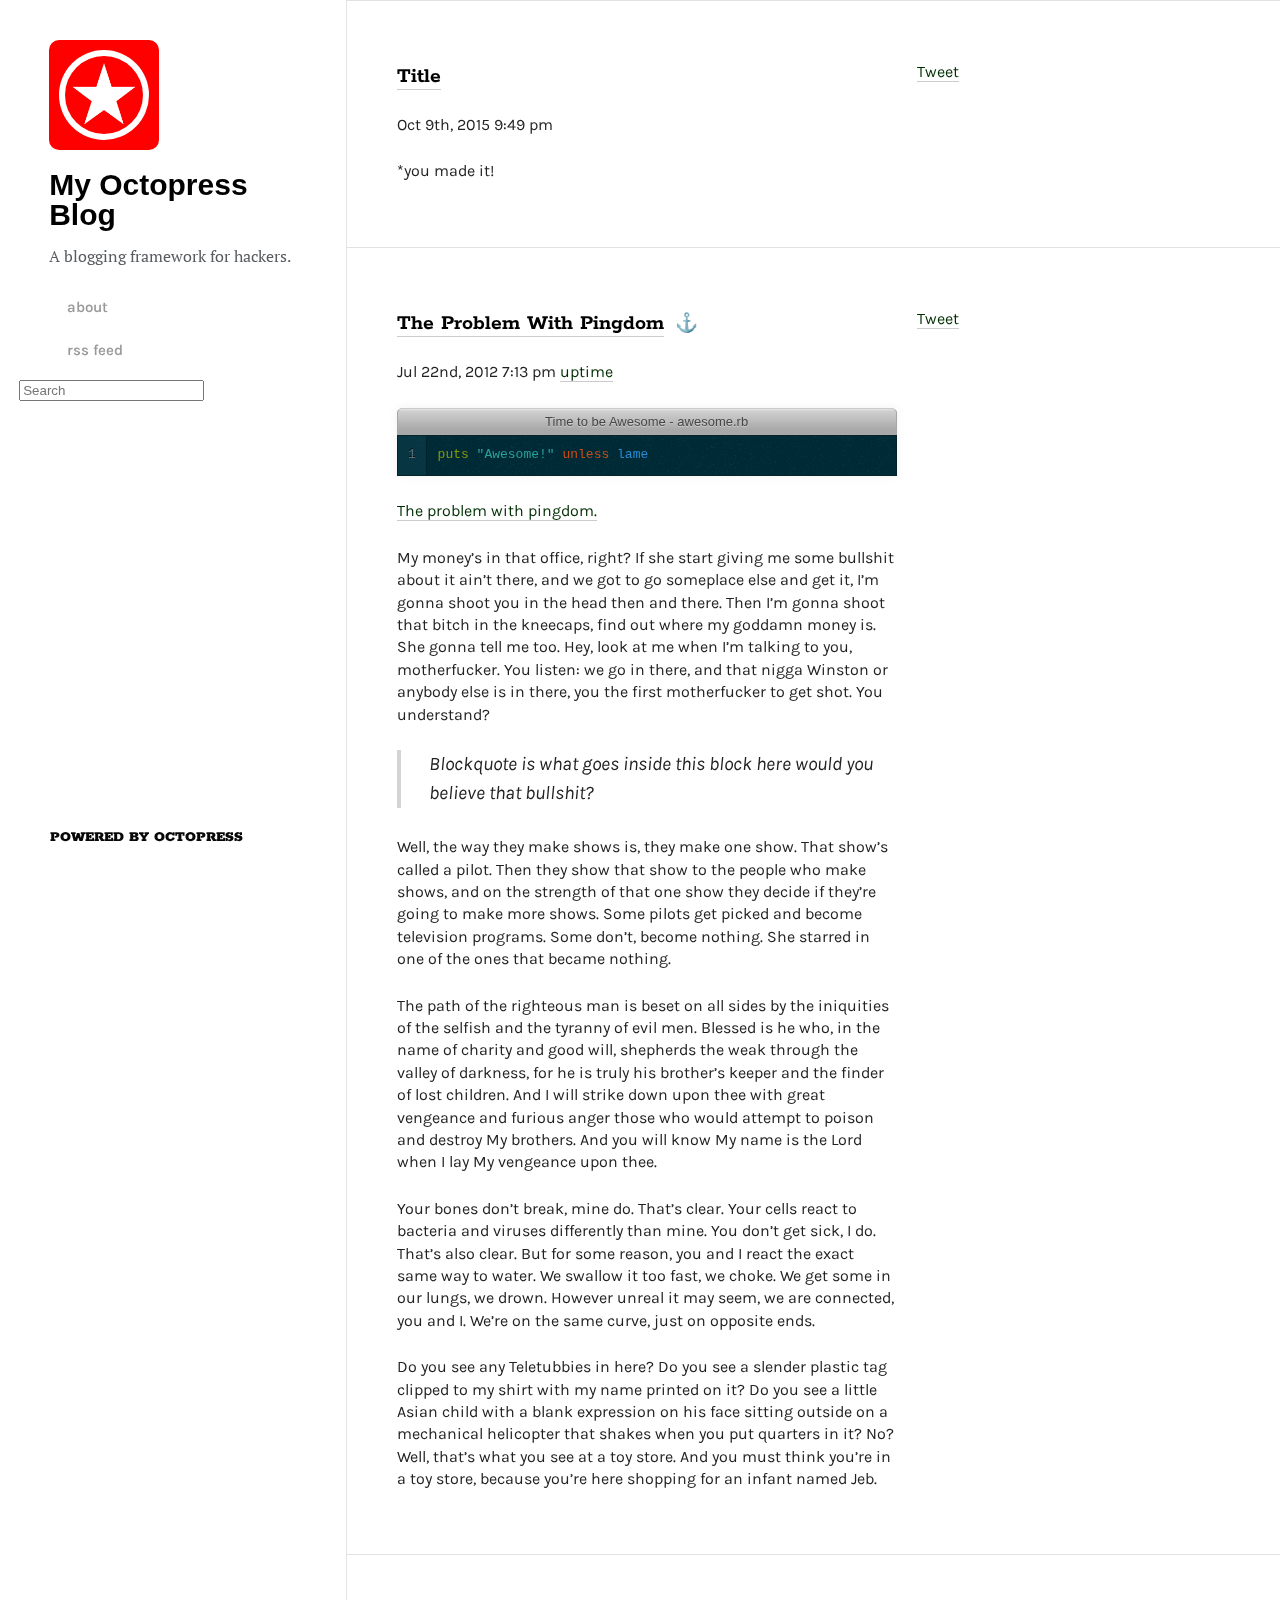
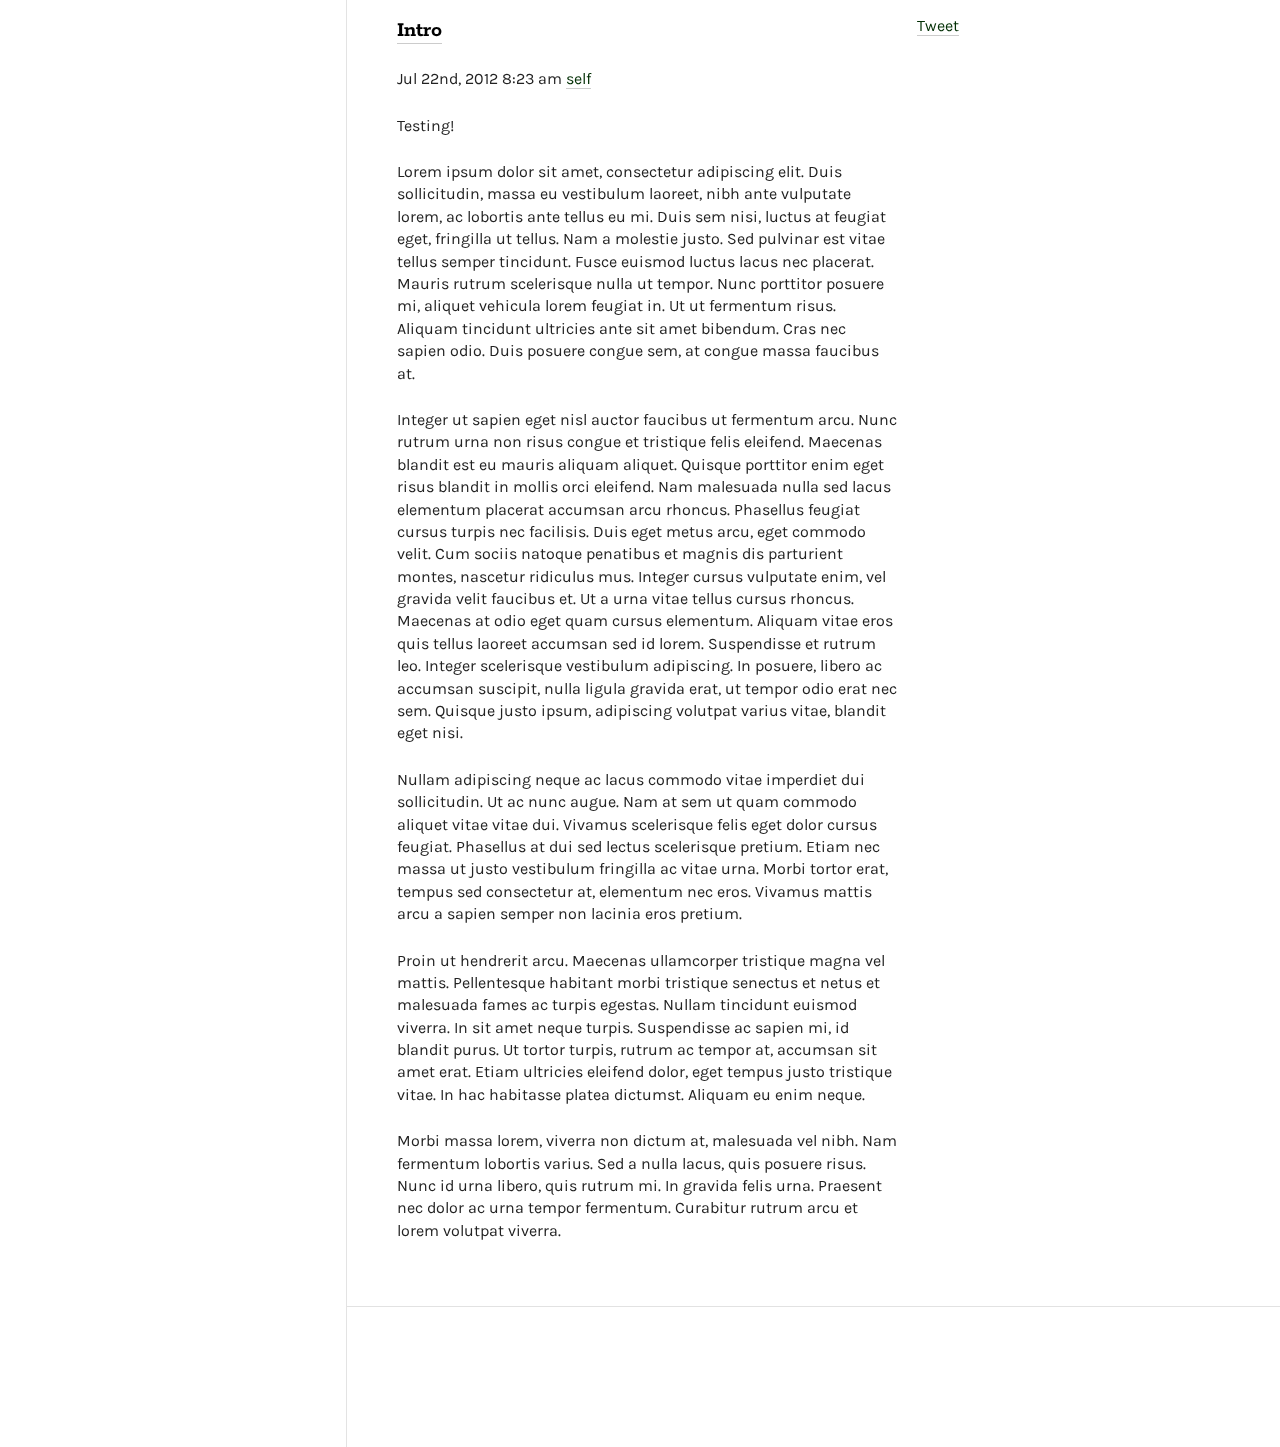
<file: index.html>
<!DOCTYPE html>
<!--[if IEMobile 7 ]><html class="no-js iem7"><![endif]-->
<!--[if lt IE 9]><html class="no-js lte-ie8"><![endif]-->
<!--[if (gt IE 8)|(gt IEMobile 7)|!(IEMobile)|!(IE)]><!--><html class="no-js" lang="en"><!--<![endif]-->
<head>
  <meta charset="utf-8">
  <title>My Octopress Blog</title>
  <meta name="author" content="Your Name">

  
  <meta name="description" content="Tweet Title Oct 9th, 2015 9:49 pm *you made it! Tweet The Problem With Pingdom &#9875; Jul 22nd, 2012 7:13 pm uptime Time to be Awesome - awesome.rb &hellip;">
  

  <!-- http://t.co/dKP3o1e -->
  <meta name="HandheldFriendly" content="True">
  <meta name="MobileOptimized" content="320">
  <meta name="viewport" content="width=device-width, initial-scale=1">

  
  <link rel="canonical" href="http://mikekuroe.github.io/">
  <link href="/favicon.png" rel="icon">
  <link href="/stylesheets/screen.css" media="screen, projection" rel="stylesheet" type="text/css">
  <script src="/javascripts/modernizr-2.0.js"></script>
  <script src="/javascripts/ender.js"></script>
  <script src="/javascripts/octopress.js" type="text/javascript"></script>
  <link href="/atom.xml" rel="alternate" title="My Octopress Blog" type="application/atom+xml">
  <!--Fonts from Google"s Web font directory at http://google.com/webfonts -->
<link href="http://fonts.googleapis.com/css?family=PT+Serif:regular,italic,bold,bolditalic" rel="stylesheet" type="text/css">
<link href="http://fonts.googleapis.com/css?family=PT+Sans:regular,italic,bold,bolditalic" rel="stylesheet" type="text/css">

  

</head>

<body >
  <header role="banner" id="sidebar">
    <!-- Logo -->
<aside id="logo" class="clearfix">
  <div class="clearfix">
    <a href="/">My Octopress Blog</a>
  </div>
</aside>

<ul id="menu">

  <li class="title">
    <h1 id="title"><a href="/">My Octopress Blog</a></h1>
  </li>


  <li class="subtitle">
    <h2 id="subtitle">A blogging framework for hackers.</h2>
  </li>

  <li class="link">
    <a href="/about/">about</a>
  </li>


  <li class="link rss">
    <a href="/atom.xml">rss feed</a>
  </li>
</ul>


<form action="https://www.google.com/search" method="get">
  <fieldset role="search">
    <input type="hidden" name="q" value="site:mikekuroe.github.io" />
    <input class="search" type="text" name="q" results="0" placeholder="Search"/>
  </fieldset>
</form>


<!-- Octopress Love -->
<aside id="octopress_linkback">
  <a href="http://octopress.org/">
    <span class="unicode_square">
      <span class="unicode_circle">
        &nbsp;
      </span>
    </span>
    <span class="octopress">Powered by Octopress</span>
  </a>
</aside>

  </header>
  <section id="main">
      
  
  
    <article class="post">
      <div class="sharing-box">
  
  <a href="http://twitter.com/share" class="twitter-share-button" data-url="http://mikekuroe.github.io/index.html" data-via="" data-counturl="http://mikekuroe.github.io/index.html" data-size="large">Tweet</a>
  
  
  
</div>

      
  <header>
    
      <h2 class="entry-title">
        
        <a href="/blog/2015/10/09/title/">Title</a>
        
      </h2>
    
    
      <p class="meta">
        




<time class='entry-date' datetime='2015-10-09T21:49:09+09:00'><span class='date'><span class='date-month'>Oct</span> <span class='date-day'>9</span><span class='date-suffix'>th</span>, <span class='date-year'>2015</span></span> <span class='time'>9:49 pm</span></time>
		


        
      </p>
    
  </header>


  <p>*you made it!</p>

  
  


    </article>
  
  
    <article class="post">
      <div class="sharing-box">
  
  <a href="http://twitter.com/share" class="twitter-share-button" data-url="http://mikekuroe.github.io/index.html" data-via="" data-counturl="http://mikekuroe.github.io/index.html" data-size="large">Tweet</a>
  
  
  
</div>

      
  <header>
    
      <h2 class="entry-title">
        
        <a href="http://google.com">The Problem With Pingdom</a>
        <a href="/blog/2012/07/22/the-problem-with-pingdom/" class="anchor">&#9875;</a>
        
      </h2>
    
    
      <p class="meta">
        




<time class='entry-date' datetime='2012-07-22T19:13:00+09:00'><span class='date'><span class='date-month'>Jul</span> <span class='date-day'>22</span><span class='date-suffix'>nd</span>, <span class='date-year'>2012</span></span> <span class='time'>7:13 pm</span></time>
		

<span class="categories">
  
    <a class='category' href='/blog/categories/uptime/'>uptime</a>
  
</span>


        
      </p>
    
  </header>


  <figure class='code'><figcaption><span>Time to be Awesome - awesome.rb </span></figcaption>
<div class="highlight"><table><tr><td class="gutter"><pre class="line-numbers"><span class='line-number'>1</span>
</pre></td><td class='code'><pre><code class='rb'><span class='line'><span class="nb">puts</span> <span class="s2">&quot;Awesome!&quot;</span> <span class="k">unless</span> <span class="n">lame</span>
</span></code></pre></td></tr></table></div></figure>


<p><a href="http://www.pingdom.com%20Pingdom">The problem with pingdom.</a></p>

<p>My money&rsquo;s in that office, right? If she start giving me some bullshit about it ain&rsquo;t there, and we got to go someplace else and get it, I&rsquo;m gonna shoot you in the head then and there. Then I&rsquo;m gonna shoot that bitch in the kneecaps, find out where my goddamn money is. She gonna tell me too. Hey, look at me when I&rsquo;m talking to you, motherfucker. You listen: we go in there, and that nigga Winston or anybody else is in there, you the first motherfucker to get shot. You understand?</p>

<blockquote><p>Blockquote is what goes
inside this block here
would you believe that
bullshit?</p></blockquote>

<p>Well, the way they make shows is, they make one show. That show&rsquo;s called a pilot. Then they show that show to the people who make shows, and on the strength of that one show they decide if they&rsquo;re going to make more shows. Some pilots get picked and become television programs. Some don&rsquo;t, become nothing. She starred in one of the ones that became nothing.</p>

<p>The path of the righteous man is beset on all sides by the iniquities of the selfish and the tyranny of evil men. Blessed is he who, in the name of charity and good will, shepherds the weak through the valley of darkness, for he is truly his brother&rsquo;s keeper and the finder of lost children. And I will strike down upon thee with great vengeance and furious anger those who would attempt to poison and destroy My brothers. And you will know My name is the Lord when I lay My vengeance upon thee.</p>

<p>Your bones don&rsquo;t break, mine do. That&rsquo;s clear. Your cells react to bacteria and viruses differently than mine. You don&rsquo;t get sick, I do. That&rsquo;s also clear. But for some reason, you and I react the exact same way to water. We swallow it too fast, we choke. We get some in our lungs, we drown. However unreal it may seem, we are connected, you and I. We&rsquo;re on the same curve, just on opposite ends.</p>

<p>Do you see any Teletubbies in here? Do you see a slender plastic tag clipped to my shirt with my name printed on it? Do you see a little Asian child with a blank expression on his face sitting outside on a mechanical helicopter that shakes when you put quarters in it? No? Well, that&rsquo;s what you see at a toy store. And you must think you&rsquo;re in a toy store, because you&rsquo;re here shopping for an infant named Jeb.</p>

  
  


    </article>
  
  
    <article class="post">
      <div class="sharing-box">
  
  <a href="http://twitter.com/share" class="twitter-share-button" data-url="http://mikekuroe.github.io/index.html" data-via="" data-counturl="http://mikekuroe.github.io/index.html" data-size="large">Tweet</a>
  
  
  
</div>

      
  <header>
    
      <h2 class="entry-title">
        
        <a href="/blog/2012/07/22/intro/">Intro</a>
        
      </h2>
    
    
      <p class="meta">
        




<time class='entry-date' datetime='2012-07-22T08:23:00+09:00'><span class='date'><span class='date-month'>Jul</span> <span class='date-day'>22</span><span class='date-suffix'>nd</span>, <span class='date-year'>2012</span></span> <span class='time'>8:23 am</span></time>
		

<span class="categories">
  
    <a class='category' href='/blog/categories/self/'>self</a>
  
</span>


        
      </p>
    
  </header>


  <p>Testing!</p>

<p>Lorem ipsum dolor sit amet, consectetur adipiscing elit. Duis sollicitudin, massa eu vestibulum laoreet, nibh ante vulputate lorem, ac lobortis ante tellus eu mi. Duis sem nisi, luctus at feugiat eget, fringilla ut tellus. Nam a molestie justo. Sed pulvinar est vitae tellus semper tincidunt. Fusce euismod luctus lacus nec placerat. Mauris rutrum scelerisque nulla ut tempor. Nunc porttitor posuere mi, aliquet vehicula lorem feugiat in. Ut ut fermentum risus. Aliquam tincidunt ultricies ante sit amet bibendum. Cras nec sapien odio. Duis posuere congue sem, at congue massa faucibus at.</p>

<p>Integer ut sapien eget nisl auctor faucibus ut fermentum arcu. Nunc rutrum urna non risus congue et tristique felis eleifend. Maecenas blandit est eu mauris aliquam aliquet. Quisque porttitor enim eget risus blandit in mollis orci eleifend. Nam malesuada nulla sed lacus elementum placerat accumsan arcu rhoncus. Phasellus feugiat cursus turpis nec facilisis. Duis eget metus arcu, eget commodo velit. Cum sociis natoque penatibus et magnis dis parturient montes, nascetur ridiculus mus. Integer cursus vulputate enim, vel gravida velit faucibus et. Ut a urna vitae tellus cursus rhoncus. Maecenas at odio eget quam cursus elementum. Aliquam vitae eros quis tellus laoreet accumsan sed id lorem. Suspendisse et rutrum leo. Integer scelerisque vestibulum adipiscing. In posuere, libero ac accumsan suscipit, nulla ligula gravida erat, ut tempor odio erat nec sem. Quisque justo ipsum, adipiscing volutpat varius vitae, blandit eget nisi.</p>

<p>Nullam adipiscing neque ac lacus commodo vitae imperdiet dui sollicitudin. Ut ac nunc augue. Nam at sem ut quam commodo aliquet vitae vitae dui. Vivamus scelerisque felis eget dolor cursus feugiat. Phasellus at dui sed lectus scelerisque pretium. Etiam nec massa ut justo vestibulum fringilla ac vitae urna. Morbi tortor erat, tempus sed consectetur at, elementum nec eros. Vivamus mattis arcu a sapien semper non lacinia eros pretium.</p>

<p>Proin ut hendrerit arcu. Maecenas ullamcorper tristique magna vel mattis. Pellentesque habitant morbi tristique senectus et netus et malesuada fames ac turpis egestas. Nullam tincidunt euismod viverra. In sit amet neque turpis. Suspendisse ac sapien mi, id blandit purus. Ut tortor turpis, rutrum ac tempor at, accumsan sit amet erat. Etiam ultricies eleifend dolor, eget tempus justo tristique vitae. In hac habitasse platea dictumst. Aliquam eu enim neque.</p>

<p>Morbi massa lorem, viverra non dictum at, malesuada vel nibh. Nam fermentum lobortis varius. Sed a nulla lacus, quis posuere risus. Nunc id urna libero, quis rutrum mi. In gravida felis urna. Praesent nec dolor ac urna tempor fermentum. Curabitur rutrum arcu et lorem volutpat viverra.</p>

  
  


    </article>
  

    <nav role="navigation" id="pagination">

</nav>
  </section>
  

  







  <script type="text/javascript">
    (function(){
      var twitterWidgets = document.createElement('script');
      twitterWidgets.type = 'text/javascript';
      twitterWidgets.async = true;
      twitterWidgets.src = 'http://platform.twitter.com/widgets.js';
      document.getElementsByTagName('head')[0].appendChild(twitterWidgets);
    })();
  </script>




</body>
</html>
</file>
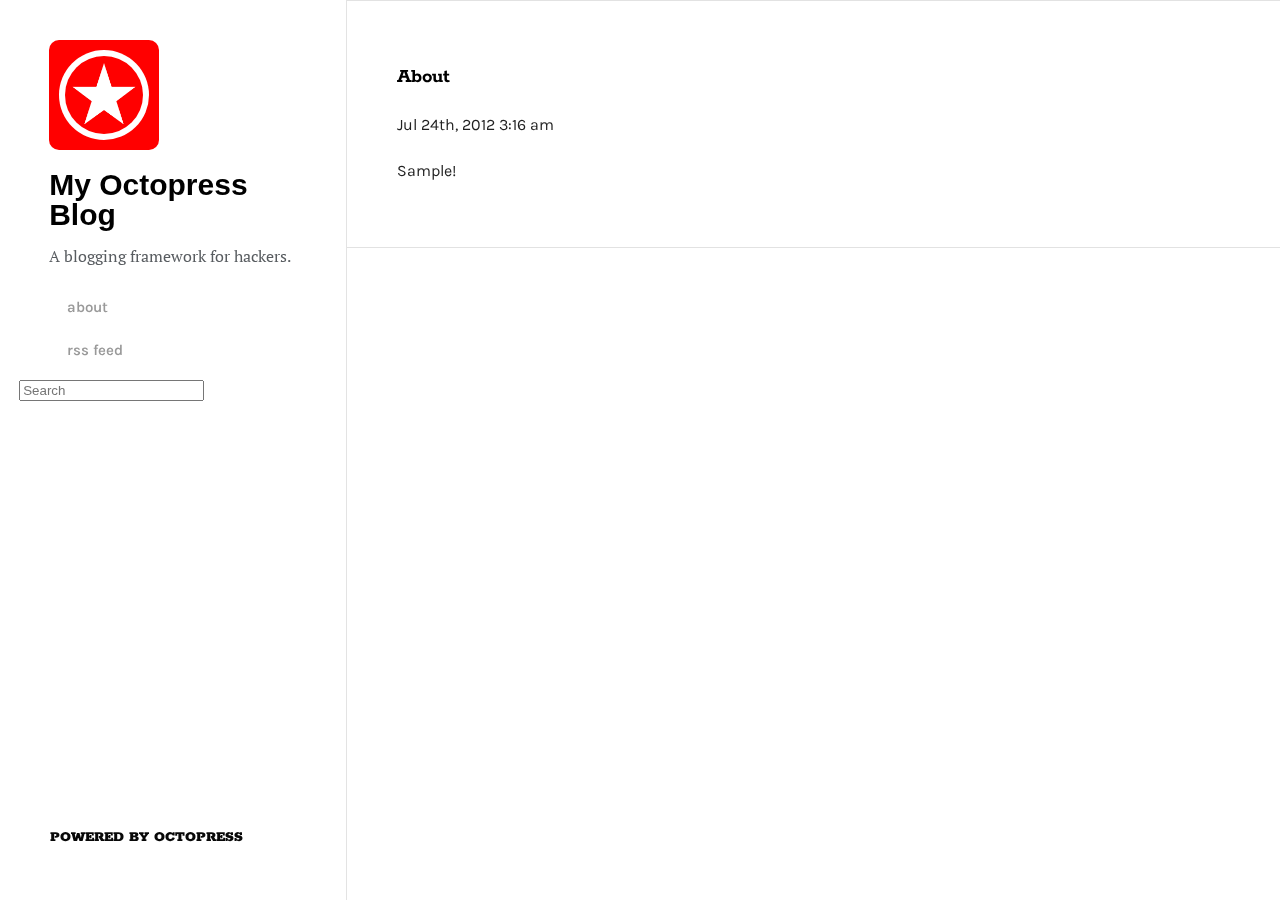
<file: about/index.html>
<!DOCTYPE html>
<!--[if IEMobile 7 ]><html class="no-js iem7"><![endif]-->
<!--[if lt IE 9]><html class="no-js lte-ie8"><![endif]-->
<!--[if (gt IE 8)|(gt IEMobile 7)|!(IEMobile)|!(IE)]><!--><html class="no-js" lang="en"><!--<![endif]-->
<head>
  <meta charset="utf-8">
  <title>about - My Octopress Blog</title>
  <meta name="author" content="Your Name">

  
  <meta name="description" content=" About Jul 24th, 2012 3:16 am Sample! ">
  

  <!-- http://t.co/dKP3o1e -->
  <meta name="HandheldFriendly" content="True">
  <meta name="MobileOptimized" content="320">
  <meta name="viewport" content="width=device-width, initial-scale=1">

  
  <link rel="canonical" href="http://mikekuroe.github.io/about/">
  <link href="/favicon.png" rel="icon">
  <link href="/stylesheets/screen.css" media="screen, projection" rel="stylesheet" type="text/css">
  <script src="/javascripts/modernizr-2.0.js"></script>
  <script src="/javascripts/ender.js"></script>
  <script src="/javascripts/octopress.js" type="text/javascript"></script>
  <link href="/atom.xml" rel="alternate" title="My Octopress Blog" type="application/atom+xml">
  <!--Fonts from Google"s Web font directory at http://google.com/webfonts -->
<link href="http://fonts.googleapis.com/css?family=PT+Serif:regular,italic,bold,bolditalic" rel="stylesheet" type="text/css">
<link href="http://fonts.googleapis.com/css?family=PT+Sans:regular,italic,bold,bolditalic" rel="stylesheet" type="text/css">

  

</head>

<body >
  <header role="banner" id="sidebar">
    <!-- Logo -->
<aside id="logo" class="clearfix">
  <div class="clearfix">
    <a href="/">My Octopress Blog</a>
  </div>
</aside>

<ul id="menu">

  <li class="title">
    <h1 id="title"><a href="/">My Octopress Blog</a></h1>
  </li>


  <li class="subtitle">
    <h2 id="subtitle">A blogging framework for hackers.</h2>
  </li>

  <li class="link">
    <a href="/about/">about</a>
  </li>


  <li class="link rss">
    <a href="/atom.xml">rss feed</a>
  </li>
</ul>


<form action="https://www.google.com/search" method="get">
  <fieldset role="search">
    <input type="hidden" name="q" value="site:mikekuroe.github.io" />
    <input class="search" type="text" name="q" results="0" placeholder="Search"/>
  </fieldset>
</form>


<!-- Octopress Love -->
<aside id="octopress_linkback">
  <a href="http://octopress.org/">
    <span class="unicode_square">
      <span class="unicode_circle">
        &nbsp;
      </span>
    </span>
    <span class="octopress">Powered by Octopress</span>
  </a>
</aside>

  </header>
  <section id="main">
    <div>
<article role="article" class="post">
  
  
  <header>
    <h2 class="entry-title">About</h2>
    <p class="meta">




<time class='entry-date' datetime='2012-07-24T03:16:00+09:00'><span class='date'><span class='date-month'>Jul</span> <span class='date-day'>24</span><span class='date-suffix'>th</span>, <span class='date-year'>2012</span></span> <span class='time'>3:16 am</span></time></p>
  </header>
  
  <p>Sample!</p>

  
</article>

</div>

    <nav role="navigation" id="pagination">

</nav>
  </section>
  

  







  <script type="text/javascript">
    (function(){
      var twitterWidgets = document.createElement('script');
      twitterWidgets.type = 'text/javascript';
      twitterWidgets.async = true;
      twitterWidgets.src = 'http://platform.twitter.com/widgets.js';
      document.getElementsByTagName('head')[0].appendChild(twitterWidgets);
    })();
  </script>




</body>
</html>
</file>
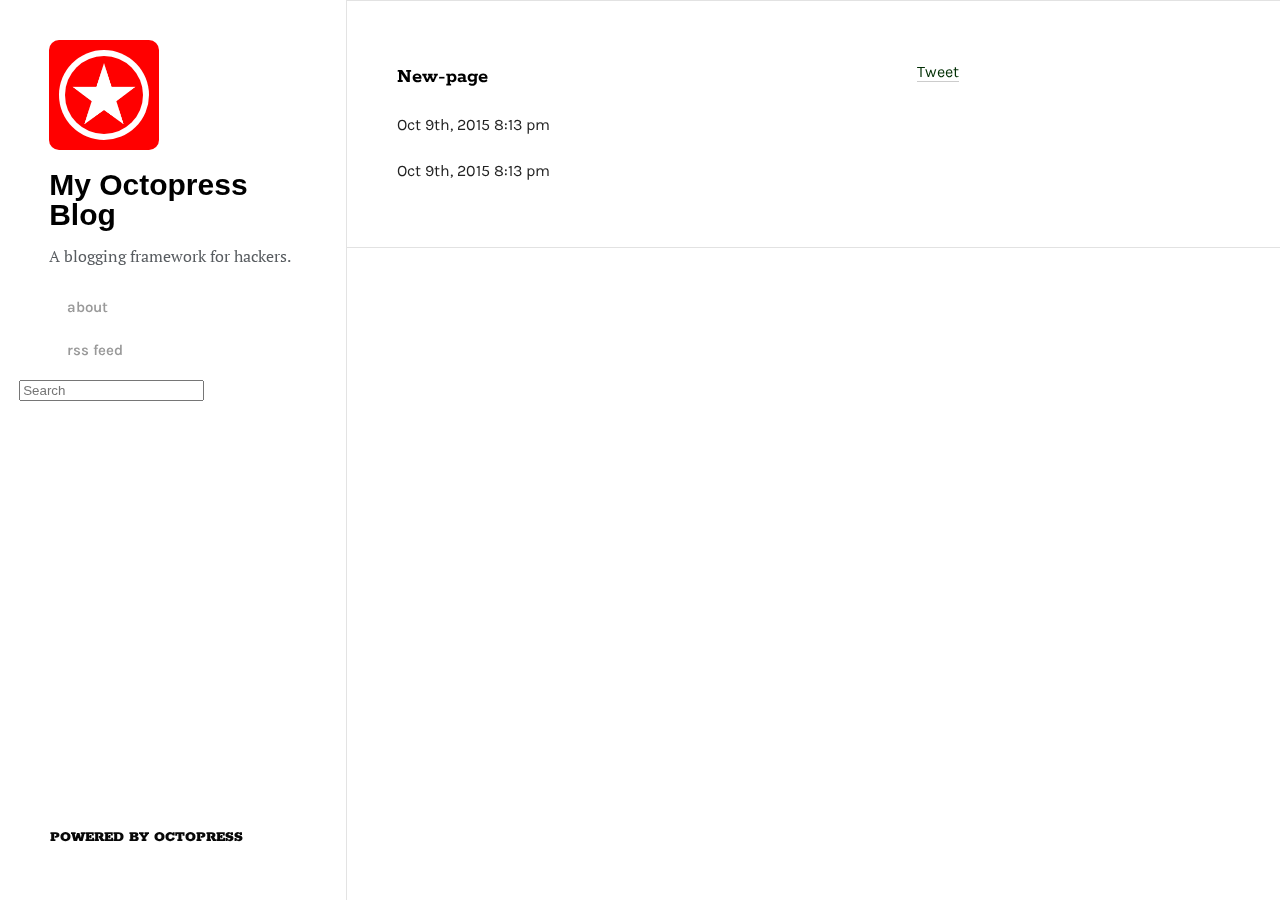
<file: new-page/index.html>
<!DOCTYPE html>
<!--[if IEMobile 7 ]><html class="no-js iem7"><![endif]-->
<!--[if lt IE 9]><html class="no-js lte-ie8"><![endif]-->
<!--[if (gt IE 8)|(gt IEMobile 7)|!(IEMobile)|!(IE)]><!--><html class="no-js" lang="en"><!--<![endif]-->
<head>
  <meta charset="utf-8">
  <title>new-page - My Octopress Blog</title>
  <meta name="author" content="Your Name">

  
  <meta name="description" content=" Tweet New-page Oct 9th, 2015 8:13 pm Oct 9th, 2015 8:13 pm ">
  

  <!-- http://t.co/dKP3o1e -->
  <meta name="HandheldFriendly" content="True">
  <meta name="MobileOptimized" content="320">
  <meta name="viewport" content="width=device-width, initial-scale=1">

  
  <link rel="canonical" href="http://mikekuroe.github.io/new-page/">
  <link href="/favicon.png" rel="icon">
  <link href="/stylesheets/screen.css" media="screen, projection" rel="stylesheet" type="text/css">
  <script src="/javascripts/modernizr-2.0.js"></script>
  <script src="/javascripts/ender.js"></script>
  <script src="/javascripts/octopress.js" type="text/javascript"></script>
  <link href="/atom.xml" rel="alternate" title="My Octopress Blog" type="application/atom+xml">
  <!--Fonts from Google"s Web font directory at http://google.com/webfonts -->
<link href="http://fonts.googleapis.com/css?family=PT+Serif:regular,italic,bold,bolditalic" rel="stylesheet" type="text/css">
<link href="http://fonts.googleapis.com/css?family=PT+Sans:regular,italic,bold,bolditalic" rel="stylesheet" type="text/css">

  

</head>

<body >
  <header role="banner" id="sidebar">
    <!-- Logo -->
<aside id="logo" class="clearfix">
  <div class="clearfix">
    <a href="/">My Octopress Blog</a>
  </div>
</aside>

<ul id="menu">

  <li class="title">
    <h1 id="title"><a href="/">My Octopress Blog</a></h1>
  </li>


  <li class="subtitle">
    <h2 id="subtitle">A blogging framework for hackers.</h2>
  </li>

  <li class="link">
    <a href="/about/">about</a>
  </li>


  <li class="link rss">
    <a href="/atom.xml">rss feed</a>
  </li>
</ul>


<form action="https://www.google.com/search" method="get">
  <fieldset role="search">
    <input type="hidden" name="q" value="site:mikekuroe.github.io" />
    <input class="search" type="text" name="q" results="0" placeholder="Search"/>
  </fieldset>
</form>


<!-- Octopress Love -->
<aside id="octopress_linkback">
  <a href="http://octopress.org/">
    <span class="unicode_square">
      <span class="unicode_circle">
        &nbsp;
      </span>
    </span>
    <span class="octopress">Powered by Octopress</span>
  </a>
</aside>

  </header>
  <section id="main">
    <div>
<article role="article" class="post">
  
    <div class="sharing-box">
  
  <a href="http://twitter.com/share" class="twitter-share-button" data-url="http://mikekuroe.github.io/new-page/index.html" data-via="" data-counturl="http://mikekuroe.github.io/new-page/index.html" data-size="large">Tweet</a>
  
  
  
</div>

  
  
  <header>
    <h2 class="entry-title">New-page</h2>
    <p class="meta">




<time class='entry-date' datetime='2015-10-09T20:13:00+09:00'><span class='date'><span class='date-month'>Oct</span> <span class='date-day'>9</span><span class='date-suffix'>th</span>, <span class='date-year'>2015</span></span> <span class='time'>8:13 pm</span></time></p>
  </header>
  
  

  
    <footer>
      <p class="meta">
        
        




<time class='entry-date' datetime='2015-10-09T20:13:00+09:00'><span class='date'><span class='date-month'>Oct</span> <span class='date-day'>9</span><span class='date-suffix'>th</span>, <span class='date-year'>2015</span></span> <span class='time'>8:13 pm</span></time>
        
      </p>
    </footer>
  
</article>

</div>

    <nav role="navigation" id="pagination">

</nav>
  </section>
  

  







  <script type="text/javascript">
    (function(){
      var twitterWidgets = document.createElement('script');
      twitterWidgets.type = 'text/javascript';
      twitterWidgets.async = true;
      twitterWidgets.src = 'http://platform.twitter.com/widgets.js';
      document.getElementsByTagName('head')[0].appendChild(twitterWidgets);
    })();
  </script>




</body>
</html>
</file>
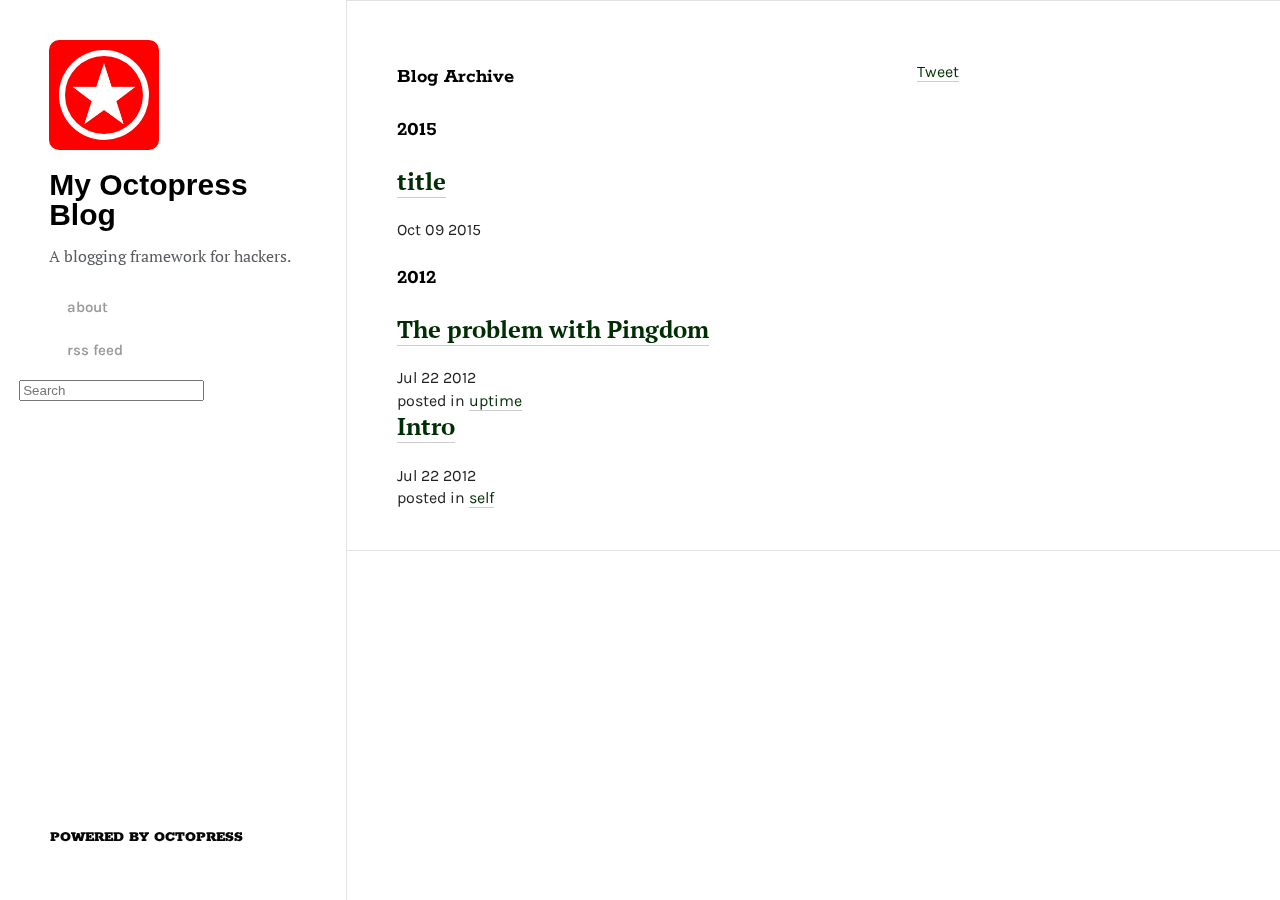
<file: blog/archives/index.html>
<!DOCTYPE html>
<!--[if IEMobile 7 ]><html class="no-js iem7"><![endif]-->
<!--[if lt IE 9]><html class="no-js lte-ie8"><![endif]-->
<!--[if (gt IE 8)|(gt IEMobile 7)|!(IEMobile)|!(IE)]><!--><html class="no-js" lang="en"><!--<![endif]-->
<head>
  <meta charset="utf-8">
  <title>Blog Archive - My Octopress Blog</title>
  <meta name="author" content="Your Name">

  
  <meta name="description" content=" Tweet Blog Archive 2015 title
Oct 09 2015 2012 The problem with Pingdom
Jul 22 2012 posted in uptime Intro
Jul 22 2012 posted in self ">
  

  <!-- http://t.co/dKP3o1e -->
  <meta name="HandheldFriendly" content="True">
  <meta name="MobileOptimized" content="320">
  <meta name="viewport" content="width=device-width, initial-scale=1">

  
  <link rel="canonical" href="http://mikekuroe.github.io/blog/archives/">
  <link href="/favicon.png" rel="icon">
  <link href="/stylesheets/screen.css" media="screen, projection" rel="stylesheet" type="text/css">
  <script src="/javascripts/modernizr-2.0.js"></script>
  <script src="/javascripts/ender.js"></script>
  <script src="/javascripts/octopress.js" type="text/javascript"></script>
  <link href="/atom.xml" rel="alternate" title="My Octopress Blog" type="application/atom+xml">
  <!--Fonts from Google"s Web font directory at http://google.com/webfonts -->
<link href="http://fonts.googleapis.com/css?family=PT+Serif:regular,italic,bold,bolditalic" rel="stylesheet" type="text/css">
<link href="http://fonts.googleapis.com/css?family=PT+Sans:regular,italic,bold,bolditalic" rel="stylesheet" type="text/css">

  

</head>

<body >
  <header role="banner" id="sidebar">
    <!-- Logo -->
<aside id="logo" class="clearfix">
  <div class="clearfix">
    <a href="/">My Octopress Blog</a>
  </div>
</aside>

<ul id="menu">

  <li class="title">
    <h1 id="title"><a href="/">My Octopress Blog</a></h1>
  </li>


  <li class="subtitle">
    <h2 id="subtitle">A blogging framework for hackers.</h2>
  </li>

  <li class="link">
    <a href="/about/">about</a>
  </li>


  <li class="link rss">
    <a href="/atom.xml">rss feed</a>
  </li>
</ul>


<form action="https://www.google.com/search" method="get">
  <fieldset role="search">
    <input type="hidden" name="q" value="site:mikekuroe.github.io" />
    <input class="search" type="text" name="q" results="0" placeholder="Search"/>
  </fieldset>
</form>


<!-- Octopress Love -->
<aside id="octopress_linkback">
  <a href="http://octopress.org/">
    <span class="unicode_square">
      <span class="unicode_circle">
        &nbsp;
      </span>
    </span>
    <span class="octopress">Powered by Octopress</span>
  </a>
</aside>

  </header>
  <section id="main">
    <div>
<article role="article" class="post">
  
    <div class="sharing-box">
  
  <a href="http://twitter.com/share" class="twitter-share-button" data-url="http://mikekuroe.github.io/blog/archives/index.html" data-via="" data-counturl="http://mikekuroe.github.io/blog/archives/index.html" data-size="large">Tweet</a>
  
  
  
</div>

  
  
  <header>
    <h2 class="entry-title">Blog Archive</h2>
    
  </header>
  
  <div id="blog-archives">



  
  <h2>2015</h2>

<article>
  
<h1><a href="/blog/2015/10/09/title/">title</a></h1>
<time datetime="2015-10-09T21:49:09+09:00" pubdate><span class='month'>Oct</span> <span class='day'>09</span> <span class='year'>2015</span></time>


</article>



  
  <h2>2012</h2>

<article>
  
<h1><a href="/blog/2012/07/22/the-problem-with-pingdom/">The problem with Pingdom</a></h1>
<time datetime="2012-07-22T19:13:00+09:00" pubdate><span class='month'>Jul</span> <span class='day'>22</span> <span class='year'>2012</span></time>

<footer>
  <span class="categories">posted in <a class='category' href='/blog/categories/uptime/'>uptime</a></span>
</footer>


</article>



<article>
  
<h1><a href="/blog/2012/07/22/intro/">Intro</a></h1>
<time datetime="2012-07-22T08:23:00+09:00" pubdate><span class='month'>Jul</span> <span class='day'>22</span> <span class='year'>2012</span></time>

<footer>
  <span class="categories">posted in <a class='category' href='/blog/categories/self/'>self</a></span>
</footer>


</article>

</div>

  
</article>

</div>

    <nav role="navigation" id="pagination">

</nav>
  </section>
  

  







  <script type="text/javascript">
    (function(){
      var twitterWidgets = document.createElement('script');
      twitterWidgets.type = 'text/javascript';
      twitterWidgets.async = true;
      twitterWidgets.src = 'http://platform.twitter.com/widgets.js';
      document.getElementsByTagName('head')[0].appendChild(twitterWidgets);
    })();
  </script>




</body>
</html>
</file>
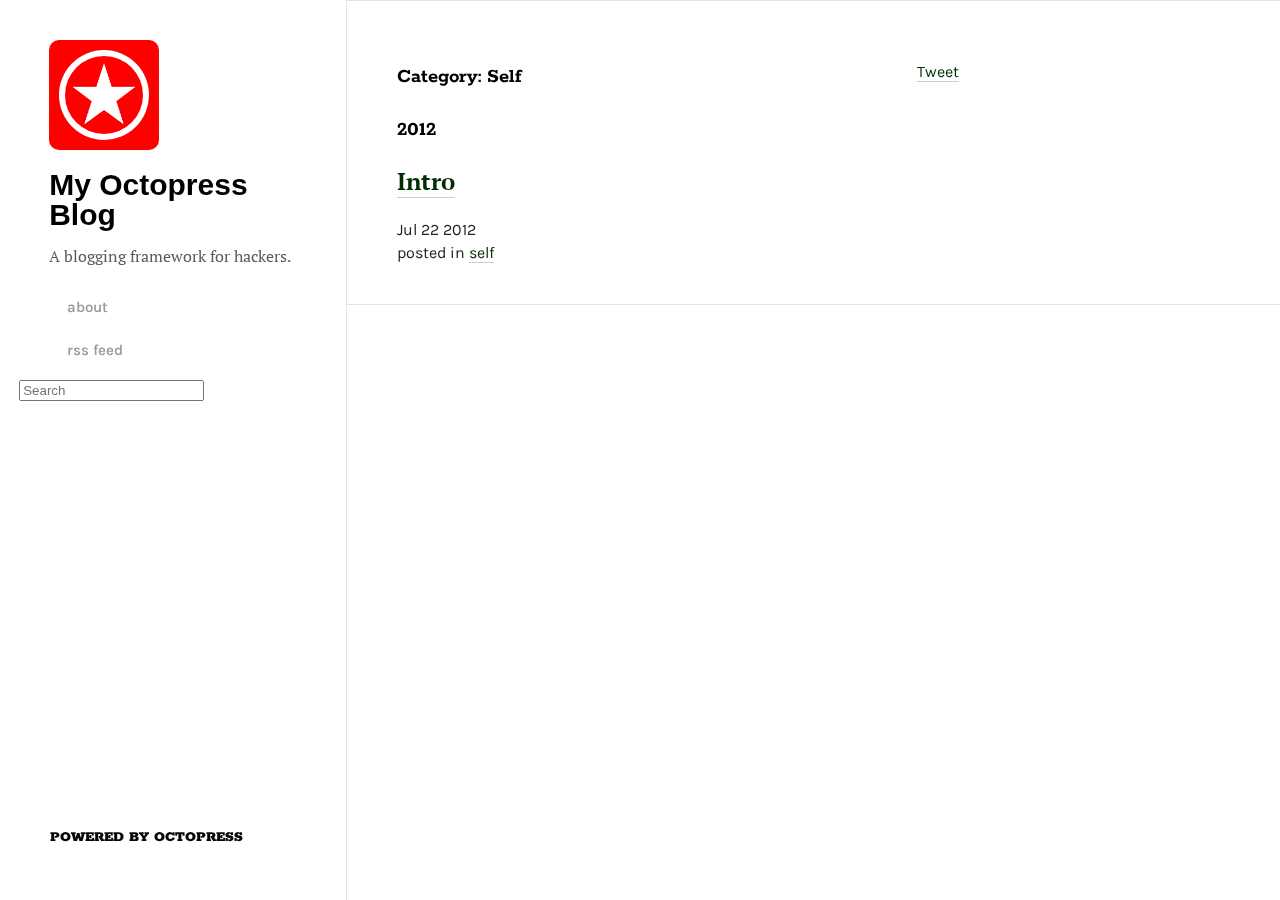
<file: blog/categories/self/index.html>
<!DOCTYPE html>
<!--[if IEMobile 7 ]><html class="no-js iem7"><![endif]-->
<!--[if lt IE 9]><html class="no-js lte-ie8"><![endif]-->
<!--[if (gt IE 8)|(gt IEMobile 7)|!(IEMobile)|!(IE)]><!--><html class="no-js" lang="en"><!--<![endif]-->
<head>
  <meta charset="utf-8">
  <title>Category: self - My Octopress Blog</title>
  <meta name="author" content="Your Name">

  
  <meta name="description" content="Category: self">
  

  <!-- http://t.co/dKP3o1e -->
  <meta name="HandheldFriendly" content="True">
  <meta name="MobileOptimized" content="320">
  <meta name="viewport" content="width=device-width, initial-scale=1">

  
  <link rel="canonical" href="http://mikekuroe.github.io/blog/categories/self/">
  <link href="/favicon.png" rel="icon">
  <link href="/stylesheets/screen.css" media="screen, projection" rel="stylesheet" type="text/css">
  <script src="/javascripts/modernizr-2.0.js"></script>
  <script src="/javascripts/ender.js"></script>
  <script src="/javascripts/octopress.js" type="text/javascript"></script>
  <link href="/atom.xml" rel="alternate" title="My Octopress Blog" type="application/atom+xml">
  <!--Fonts from Google"s Web font directory at http://google.com/webfonts -->
<link href="http://fonts.googleapis.com/css?family=PT+Serif:regular,italic,bold,bolditalic" rel="stylesheet" type="text/css">
<link href="http://fonts.googleapis.com/css?family=PT+Sans:regular,italic,bold,bolditalic" rel="stylesheet" type="text/css">

  

</head>

<body >
  <header role="banner" id="sidebar">
    <!-- Logo -->
<aside id="logo" class="clearfix">
  <div class="clearfix">
    <a href="/">My Octopress Blog</a>
  </div>
</aside>

<ul id="menu">

  <li class="title">
    <h1 id="title"><a href="/">My Octopress Blog</a></h1>
  </li>


  <li class="subtitle">
    <h2 id="subtitle">A blogging framework for hackers.</h2>
  </li>

  <li class="link">
    <a href="/about/">about</a>
  </li>


  <li class="link rss">
    <a href="/atom.xml">rss feed</a>
  </li>
</ul>


<form action="https://www.google.com/search" method="get">
  <fieldset role="search">
    <input type="hidden" name="q" value="site:mikekuroe.github.io" />
    <input class="search" type="text" name="q" results="0" placeholder="Search"/>
  </fieldset>
</form>


<!-- Octopress Love -->
<aside id="octopress_linkback">
  <a href="http://octopress.org/">
    <span class="unicode_square">
      <span class="unicode_circle">
        &nbsp;
      </span>
    </span>
    <span class="octopress">Powered by Octopress</span>
  </a>
</aside>

  </header>
  <section id="main">
    <div>
<article role="article" class="post">
  
    <div class="sharing-box">
  
  <a href="http://twitter.com/share" class="twitter-share-button" data-url="http://mikekuroe.github.io/blog/categories/self/index.html" data-via="" data-counturl="http://mikekuroe.github.io/blog/categories/self/index.html" data-size="large">Tweet</a>
  
  
  
</div>

  
  
  <header>
    <h2 class="entry-title">Category: Self</h2>
    
  </header>
  
  <div id="blog-archives" class="category">



  
  <h2>2012</h2>

<article>
  
<h1><a href="/blog/2012/07/22/intro/">Intro</a></h1>
<time datetime="2012-07-22T08:23:00+09:00" pubdate><span class='month'>Jul</span> <span class='day'>22</span> <span class='year'>2012</span></time>

<footer>
  <span class="categories">posted in <a class='category' href='/blog/categories/self/'>self</a></span>
</footer>


</article>

</div>

  
</article>

</div>

    <nav role="navigation" id="pagination">

</nav>
  </section>
  

  







  <script type="text/javascript">
    (function(){
      var twitterWidgets = document.createElement('script');
      twitterWidgets.type = 'text/javascript';
      twitterWidgets.async = true;
      twitterWidgets.src = 'http://platform.twitter.com/widgets.js';
      document.getElementsByTagName('head')[0].appendChild(twitterWidgets);
    })();
  </script>




</body>
</html>
</file>
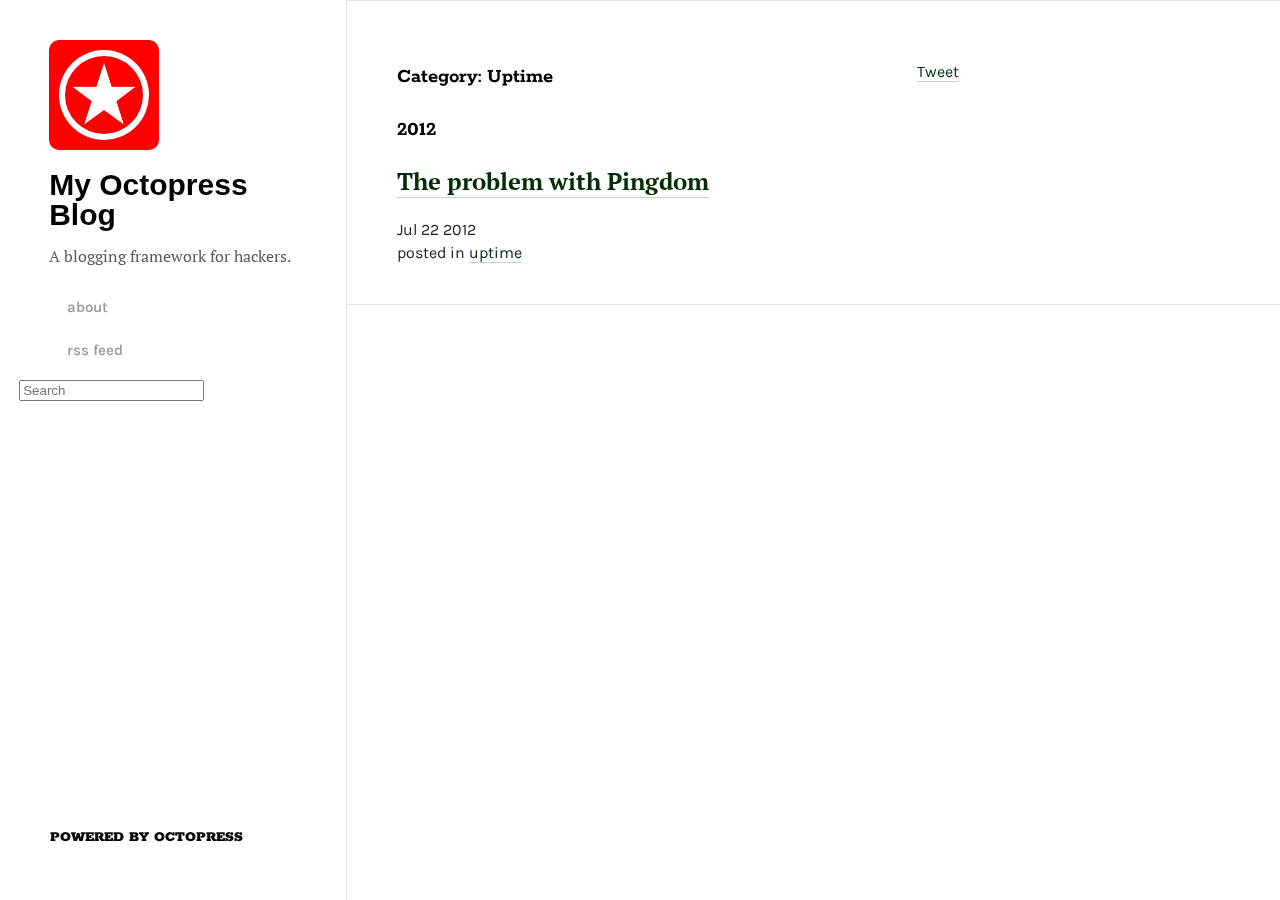
<file: blog/categories/uptime/index.html>
<!DOCTYPE html>
<!--[if IEMobile 7 ]><html class="no-js iem7"><![endif]-->
<!--[if lt IE 9]><html class="no-js lte-ie8"><![endif]-->
<!--[if (gt IE 8)|(gt IEMobile 7)|!(IEMobile)|!(IE)]><!--><html class="no-js" lang="en"><!--<![endif]-->
<head>
  <meta charset="utf-8">
  <title>Category: uptime - My Octopress Blog</title>
  <meta name="author" content="Your Name">

  
  <meta name="description" content="Category: uptime">
  

  <!-- http://t.co/dKP3o1e -->
  <meta name="HandheldFriendly" content="True">
  <meta name="MobileOptimized" content="320">
  <meta name="viewport" content="width=device-width, initial-scale=1">

  
  <link rel="canonical" href="http://mikekuroe.github.io/blog/categories/uptime/">
  <link href="/favicon.png" rel="icon">
  <link href="/stylesheets/screen.css" media="screen, projection" rel="stylesheet" type="text/css">
  <script src="/javascripts/modernizr-2.0.js"></script>
  <script src="/javascripts/ender.js"></script>
  <script src="/javascripts/octopress.js" type="text/javascript"></script>
  <link href="/atom.xml" rel="alternate" title="My Octopress Blog" type="application/atom+xml">
  <!--Fonts from Google"s Web font directory at http://google.com/webfonts -->
<link href="http://fonts.googleapis.com/css?family=PT+Serif:regular,italic,bold,bolditalic" rel="stylesheet" type="text/css">
<link href="http://fonts.googleapis.com/css?family=PT+Sans:regular,italic,bold,bolditalic" rel="stylesheet" type="text/css">

  

</head>

<body >
  <header role="banner" id="sidebar">
    <!-- Logo -->
<aside id="logo" class="clearfix">
  <div class="clearfix">
    <a href="/">My Octopress Blog</a>
  </div>
</aside>

<ul id="menu">

  <li class="title">
    <h1 id="title"><a href="/">My Octopress Blog</a></h1>
  </li>


  <li class="subtitle">
    <h2 id="subtitle">A blogging framework for hackers.</h2>
  </li>

  <li class="link">
    <a href="/about/">about</a>
  </li>


  <li class="link rss">
    <a href="/atom.xml">rss feed</a>
  </li>
</ul>


<form action="https://www.google.com/search" method="get">
  <fieldset role="search">
    <input type="hidden" name="q" value="site:mikekuroe.github.io" />
    <input class="search" type="text" name="q" results="0" placeholder="Search"/>
  </fieldset>
</form>


<!-- Octopress Love -->
<aside id="octopress_linkback">
  <a href="http://octopress.org/">
    <span class="unicode_square">
      <span class="unicode_circle">
        &nbsp;
      </span>
    </span>
    <span class="octopress">Powered by Octopress</span>
  </a>
</aside>

  </header>
  <section id="main">
    <div>
<article role="article" class="post">
  
    <div class="sharing-box">
  
  <a href="http://twitter.com/share" class="twitter-share-button" data-url="http://mikekuroe.github.io/blog/categories/uptime/index.html" data-via="" data-counturl="http://mikekuroe.github.io/blog/categories/uptime/index.html" data-size="large">Tweet</a>
  
  
  
</div>

  
  
  <header>
    <h2 class="entry-title">Category: Uptime</h2>
    
  </header>
  
  <div id="blog-archives" class="category">



  
  <h2>2012</h2>

<article>
  
<h1><a href="/blog/2012/07/22/the-problem-with-pingdom/">The problem with Pingdom</a></h1>
<time datetime="2012-07-22T19:13:00+09:00" pubdate><span class='month'>Jul</span> <span class='day'>22</span> <span class='year'>2012</span></time>

<footer>
  <span class="categories">posted in <a class='category' href='/blog/categories/uptime/'>uptime</a></span>
</footer>


</article>

</div>

  
</article>

</div>

    <nav role="navigation" id="pagination">

</nav>
  </section>
  

  







  <script type="text/javascript">
    (function(){
      var twitterWidgets = document.createElement('script');
      twitterWidgets.type = 'text/javascript';
      twitterWidgets.async = true;
      twitterWidgets.src = 'http://platform.twitter.com/widgets.js';
      document.getElementsByTagName('head')[0].appendChild(twitterWidgets);
    })();
  </script>




</body>
</html>
</file>
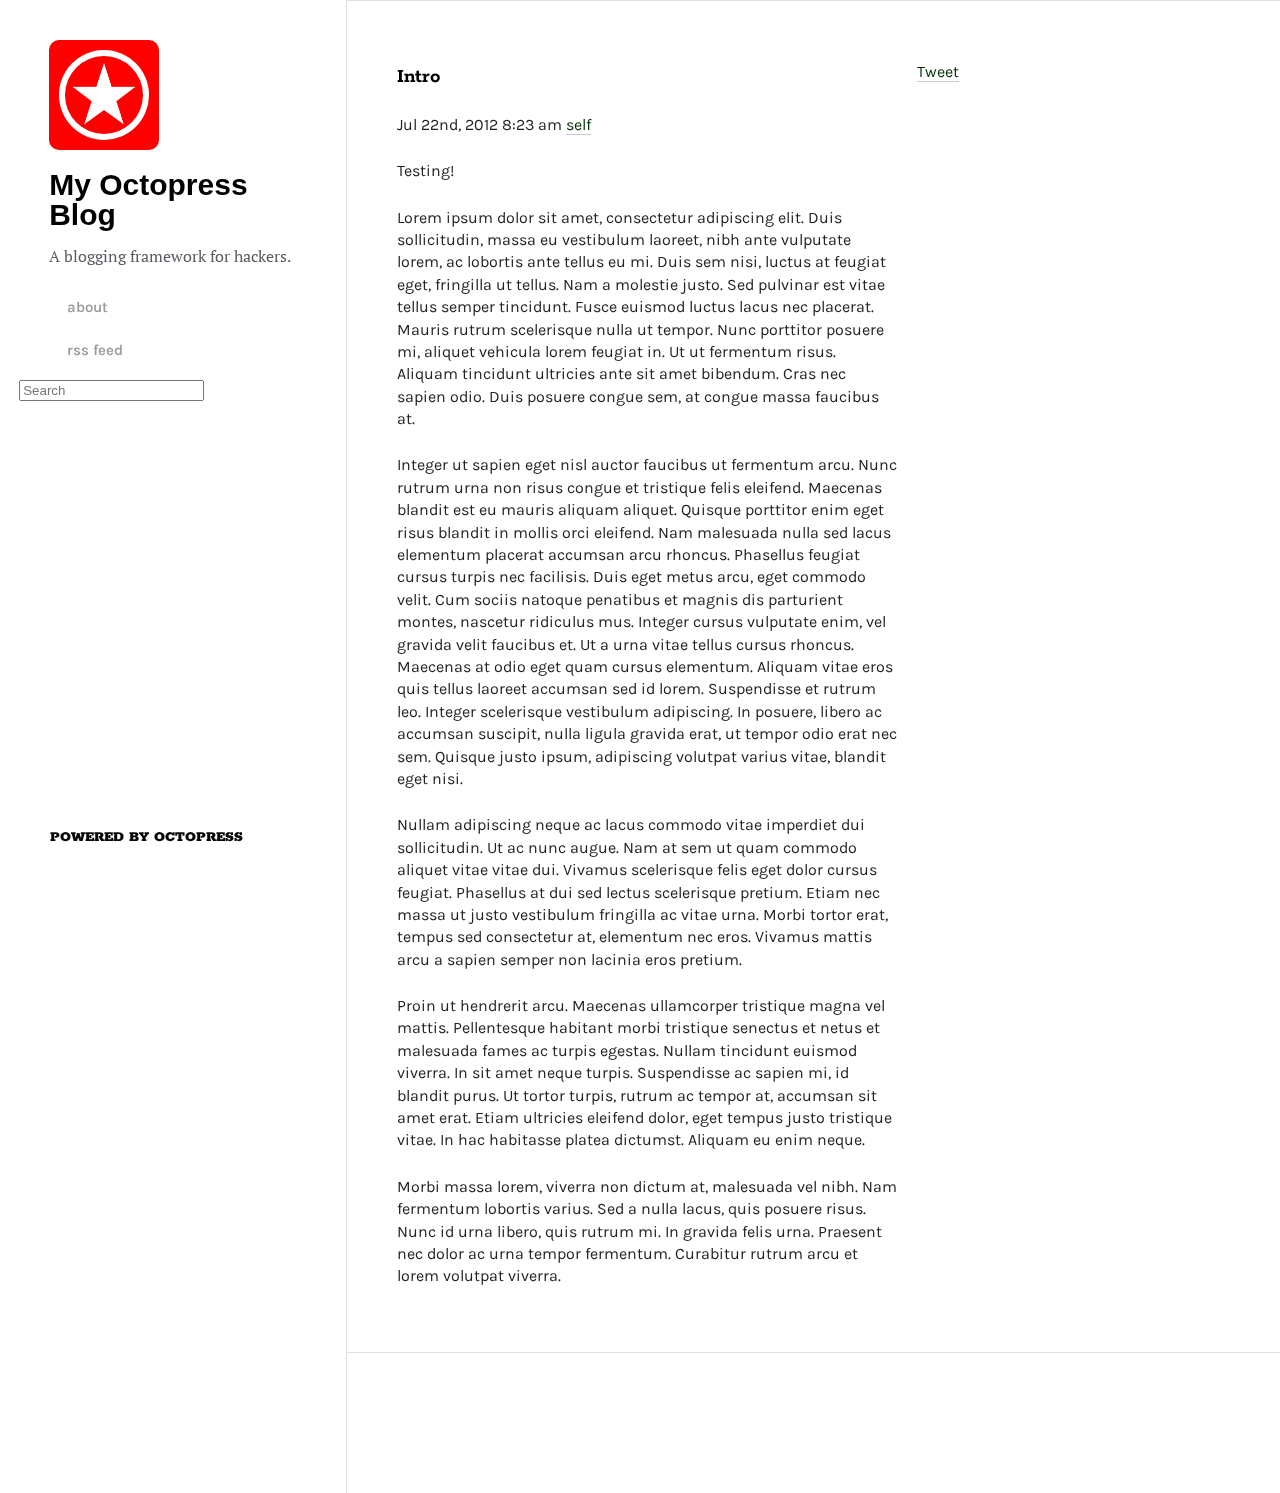
<file: blog/2012/07/22/intro/index.html>
<!DOCTYPE html>
<!--[if IEMobile 7 ]><html class="no-js iem7"><![endif]-->
<!--[if lt IE 9]><html class="no-js lte-ie8"><![endif]-->
<!--[if (gt IE 8)|(gt IEMobile 7)|!(IEMobile)|!(IE)]><!--><html class="no-js" lang="en"><!--<![endif]-->
<head>
  <meta charset="utf-8">
  <title>Intro - My Octopress Blog</title>
  <meta name="author" content="Your Name">

  
  <meta name="description" content="Tweet Intro Jul 22nd, 2012 8:23 am self Testing! Lorem ipsum dolor sit amet, consectetur adipiscing elit. Duis sollicitudin, massa eu vestibulum &hellip;">
  

  <!-- http://t.co/dKP3o1e -->
  <meta name="HandheldFriendly" content="True">
  <meta name="MobileOptimized" content="320">
  <meta name="viewport" content="width=device-width, initial-scale=1">

  
  <link rel="canonical" href="http://mikekuroe.github.io/blog/2012/07/22/intro/">
  <link href="/favicon.png" rel="icon">
  <link href="/stylesheets/screen.css" media="screen, projection" rel="stylesheet" type="text/css">
  <script src="/javascripts/modernizr-2.0.js"></script>
  <script src="/javascripts/ender.js"></script>
  <script src="/javascripts/octopress.js" type="text/javascript"></script>
  <link href="/atom.xml" rel="alternate" title="My Octopress Blog" type="application/atom+xml">
  <!--Fonts from Google"s Web font directory at http://google.com/webfonts -->
<link href="http://fonts.googleapis.com/css?family=PT+Serif:regular,italic,bold,bolditalic" rel="stylesheet" type="text/css">
<link href="http://fonts.googleapis.com/css?family=PT+Sans:regular,italic,bold,bolditalic" rel="stylesheet" type="text/css">

  

</head>

<body >
  <header role="banner" id="sidebar">
    <!-- Logo -->
<aside id="logo" class="clearfix">
  <div class="clearfix">
    <a href="/">My Octopress Blog</a>
  </div>
</aside>

<ul id="menu">

  <li class="title">
    <h1 id="title"><a href="/">My Octopress Blog</a></h1>
  </li>


  <li class="subtitle">
    <h2 id="subtitle">A blogging framework for hackers.</h2>
  </li>

  <li class="link">
    <a href="/about/">about</a>
  </li>


  <li class="link rss">
    <a href="/atom.xml">rss feed</a>
  </li>
</ul>


<form action="https://www.google.com/search" method="get">
  <fieldset role="search">
    <input type="hidden" name="q" value="site:mikekuroe.github.io" />
    <input class="search" type="text" name="q" results="0" placeholder="Search"/>
  </fieldset>
</form>


<!-- Octopress Love -->
<aside id="octopress_linkback">
  <a href="http://octopress.org/">
    <span class="unicode_square">
      <span class="unicode_circle">
        &nbsp;
      </span>
    </span>
    <span class="octopress">Powered by Octopress</span>
  </a>
</aside>

  </header>
  <section id="main">
    <article class="post">
  <div class="sharing-box">
  
  <a href="http://twitter.com/share" class="twitter-share-button" data-url="http://mikekuroe.github.io/blog/2012/07/22/intro/" data-via="" data-counturl="http://mikekuroe.github.io/blog/2012/07/22/intro/" data-size="large">Tweet</a>
  
  
  
</div>

  
  <header>
    
      <h2 class="entry-title">Intro</h2>
    
    
      <p class="meta">
        




<time class='entry-date' datetime='2012-07-22T08:23:00+09:00'><span class='date'><span class='date-month'>Jul</span> <span class='date-day'>22</span><span class='date-suffix'>nd</span>, <span class='date-year'>2012</span></span> <span class='time'>8:23 am</span></time>
		

<span class="categories">
  
    <a class='category' href='/blog/categories/self/'>self</a>
  
</span>


        
      </p>
    
  </header>


<p>Testing!</p>

<p>Lorem ipsum dolor sit amet, consectetur adipiscing elit. Duis sollicitudin, massa eu vestibulum laoreet, nibh ante vulputate lorem, ac lobortis ante tellus eu mi. Duis sem nisi, luctus at feugiat eget, fringilla ut tellus. Nam a molestie justo. Sed pulvinar est vitae tellus semper tincidunt. Fusce euismod luctus lacus nec placerat. Mauris rutrum scelerisque nulla ut tempor. Nunc porttitor posuere mi, aliquet vehicula lorem feugiat in. Ut ut fermentum risus. Aliquam tincidunt ultricies ante sit amet bibendum. Cras nec sapien odio. Duis posuere congue sem, at congue massa faucibus at.</p>

<p>Integer ut sapien eget nisl auctor faucibus ut fermentum arcu. Nunc rutrum urna non risus congue et tristique felis eleifend. Maecenas blandit est eu mauris aliquam aliquet. Quisque porttitor enim eget risus blandit in mollis orci eleifend. Nam malesuada nulla sed lacus elementum placerat accumsan arcu rhoncus. Phasellus feugiat cursus turpis nec facilisis. Duis eget metus arcu, eget commodo velit. Cum sociis natoque penatibus et magnis dis parturient montes, nascetur ridiculus mus. Integer cursus vulputate enim, vel gravida velit faucibus et. Ut a urna vitae tellus cursus rhoncus. Maecenas at odio eget quam cursus elementum. Aliquam vitae eros quis tellus laoreet accumsan sed id lorem. Suspendisse et rutrum leo. Integer scelerisque vestibulum adipiscing. In posuere, libero ac accumsan suscipit, nulla ligula gravida erat, ut tempor odio erat nec sem. Quisque justo ipsum, adipiscing volutpat varius vitae, blandit eget nisi.</p>

<p>Nullam adipiscing neque ac lacus commodo vitae imperdiet dui sollicitudin. Ut ac nunc augue. Nam at sem ut quam commodo aliquet vitae vitae dui. Vivamus scelerisque felis eget dolor cursus feugiat. Phasellus at dui sed lectus scelerisque pretium. Etiam nec massa ut justo vestibulum fringilla ac vitae urna. Morbi tortor erat, tempus sed consectetur at, elementum nec eros. Vivamus mattis arcu a sapien semper non lacinia eros pretium.</p>

<p>Proin ut hendrerit arcu. Maecenas ullamcorper tristique magna vel mattis. Pellentesque habitant morbi tristique senectus et netus et malesuada fames ac turpis egestas. Nullam tincidunt euismod viverra. In sit amet neque turpis. Suspendisse ac sapien mi, id blandit purus. Ut tortor turpis, rutrum ac tempor at, accumsan sit amet erat. Etiam ultricies eleifend dolor, eget tempus justo tristique vitae. In hac habitasse platea dictumst. Aliquam eu enim neque.</p>

<p>Morbi massa lorem, viverra non dictum at, malesuada vel nibh. Nam fermentum lobortis varius. Sed a nulla lacus, quis posuere risus. Nunc id urna libero, quis rutrum mi. In gravida felis urna. Praesent nec dolor ac urna tempor fermentum. Curabitur rutrum arcu et lorem volutpat viverra.</p>



</article>


    <nav role="navigation" id="pagination">

</nav>
  </section>
  

  







  <script type="text/javascript">
    (function(){
      var twitterWidgets = document.createElement('script');
      twitterWidgets.type = 'text/javascript';
      twitterWidgets.async = true;
      twitterWidgets.src = 'http://platform.twitter.com/widgets.js';
      document.getElementsByTagName('head')[0].appendChild(twitterWidgets);
    })();
  </script>




</body>
</html>
</file>
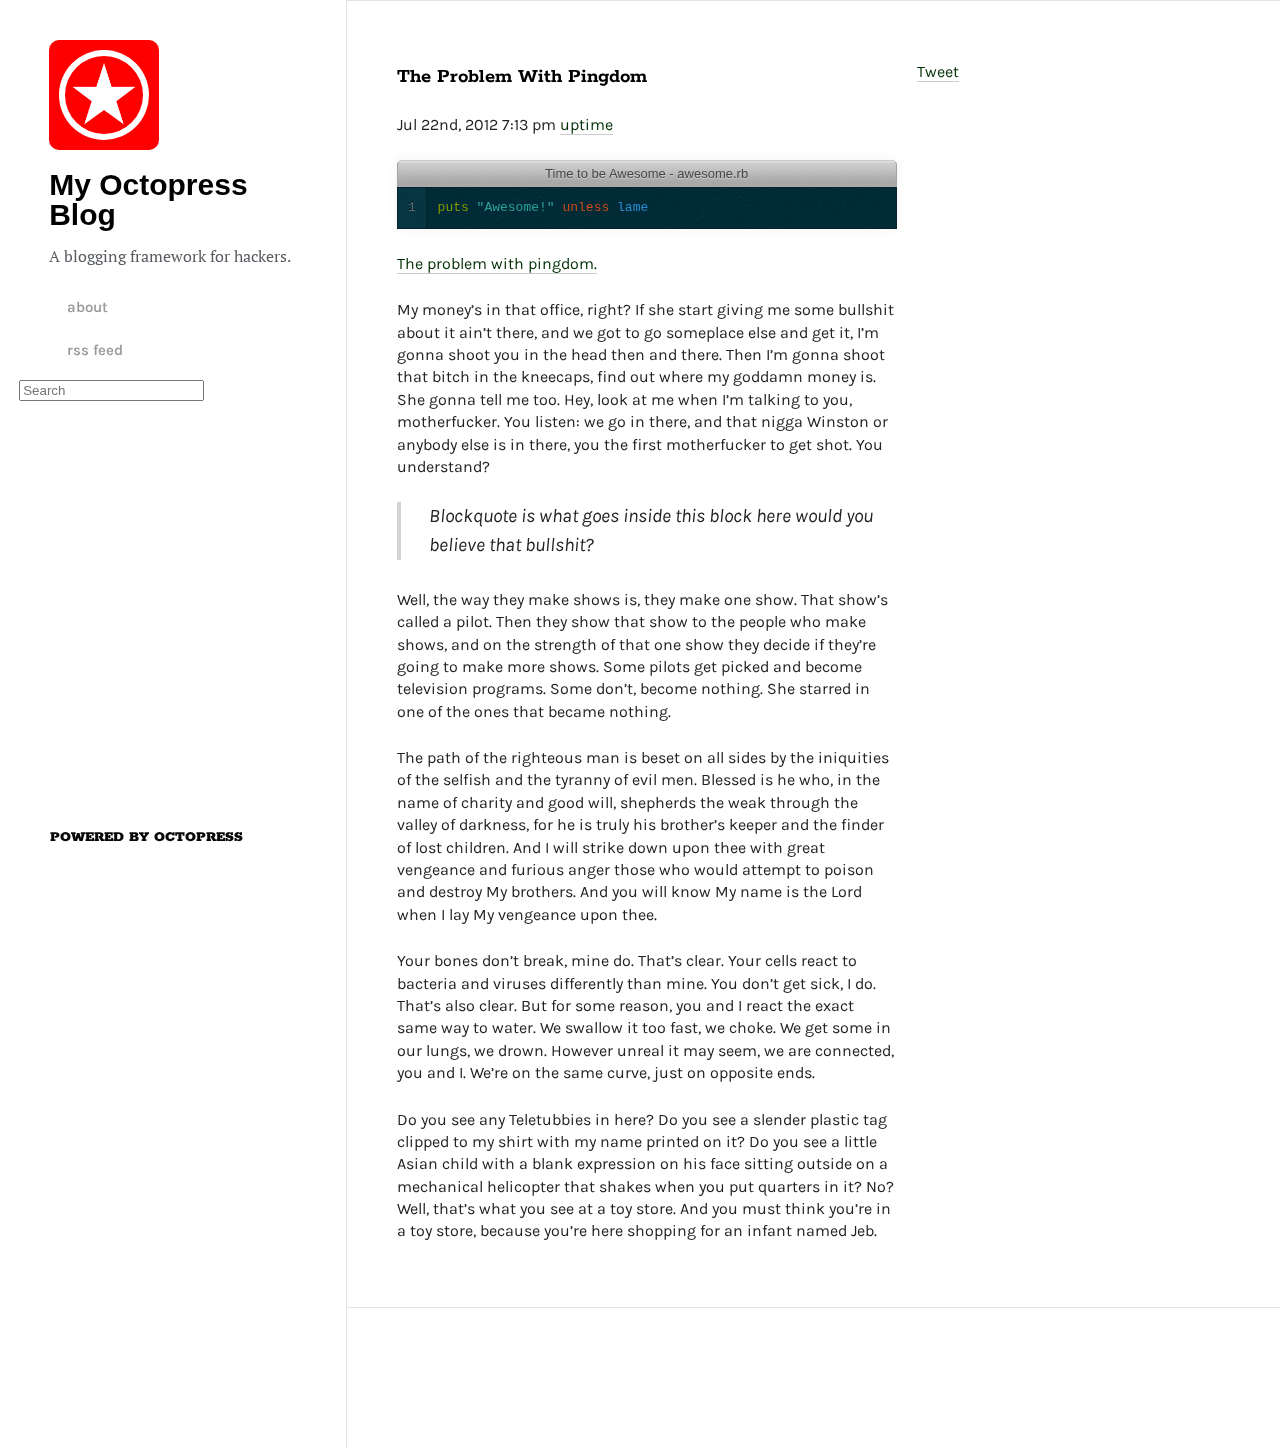
<file: blog/2012/07/22/the-problem-with-pingdom/index.html>
<!DOCTYPE html>
<!--[if IEMobile 7 ]><html class="no-js iem7"><![endif]-->
<!--[if lt IE 9]><html class="no-js lte-ie8"><![endif]-->
<!--[if (gt IE 8)|(gt IEMobile 7)|!(IEMobile)|!(IE)]><!--><html class="no-js" lang="en"><!--<![endif]-->
<head>
  <meta charset="utf-8">
  <title>The problem with Pingdom - My Octopress Blog</title>
  <meta name="author" content="Your Name">

  
  <meta name="description" content="Tweet The Problem With Pingdom Jul 22nd, 2012 7:13 pm uptime Time to be Awesome - awesome.rb 1
puts &quot;Awesome!&quot; unless lame The problem &hellip;">
  

  <!-- http://t.co/dKP3o1e -->
  <meta name="HandheldFriendly" content="True">
  <meta name="MobileOptimized" content="320">
  <meta name="viewport" content="width=device-width, initial-scale=1">

  
  <link rel="canonical" href="http://mikekuroe.github.io/blog/2012/07/22/the-problem-with-pingdom/">
  <link href="/favicon.png" rel="icon">
  <link href="/stylesheets/screen.css" media="screen, projection" rel="stylesheet" type="text/css">
  <script src="/javascripts/modernizr-2.0.js"></script>
  <script src="/javascripts/ender.js"></script>
  <script src="/javascripts/octopress.js" type="text/javascript"></script>
  <link href="/atom.xml" rel="alternate" title="My Octopress Blog" type="application/atom+xml">
  <!--Fonts from Google"s Web font directory at http://google.com/webfonts -->
<link href="http://fonts.googleapis.com/css?family=PT+Serif:regular,italic,bold,bolditalic" rel="stylesheet" type="text/css">
<link href="http://fonts.googleapis.com/css?family=PT+Sans:regular,italic,bold,bolditalic" rel="stylesheet" type="text/css">

  

</head>

<body >
  <header role="banner" id="sidebar">
    <!-- Logo -->
<aside id="logo" class="clearfix">
  <div class="clearfix">
    <a href="/">My Octopress Blog</a>
  </div>
</aside>

<ul id="menu">

  <li class="title">
    <h1 id="title"><a href="/">My Octopress Blog</a></h1>
  </li>


  <li class="subtitle">
    <h2 id="subtitle">A blogging framework for hackers.</h2>
  </li>

  <li class="link">
    <a href="/about/">about</a>
  </li>


  <li class="link rss">
    <a href="/atom.xml">rss feed</a>
  </li>
</ul>


<form action="https://www.google.com/search" method="get">
  <fieldset role="search">
    <input type="hidden" name="q" value="site:mikekuroe.github.io" />
    <input class="search" type="text" name="q" results="0" placeholder="Search"/>
  </fieldset>
</form>


<!-- Octopress Love -->
<aside id="octopress_linkback">
  <a href="http://octopress.org/">
    <span class="unicode_square">
      <span class="unicode_circle">
        &nbsp;
      </span>
    </span>
    <span class="octopress">Powered by Octopress</span>
  </a>
</aside>

  </header>
  <section id="main">
    <article class="post">
  <div class="sharing-box">
  
  <a href="http://twitter.com/share" class="twitter-share-button" data-url="http://mikekuroe.github.io/blog/2012/07/22/the-problem-with-pingdom/" data-via="" data-counturl="http://mikekuroe.github.io/blog/2012/07/22/the-problem-with-pingdom/" data-size="large">Tweet</a>
  
  
  
</div>

  
  <header>
    
      <h2 class="entry-title">The Problem With Pingdom</h2>
    
    
      <p class="meta">
        




<time class='entry-date' datetime='2012-07-22T19:13:00+09:00'><span class='date'><span class='date-month'>Jul</span> <span class='date-day'>22</span><span class='date-suffix'>nd</span>, <span class='date-year'>2012</span></span> <span class='time'>7:13 pm</span></time>
		

<span class="categories">
  
    <a class='category' href='/blog/categories/uptime/'>uptime</a>
  
</span>


        
      </p>
    
  </header>


<figure class='code'><figcaption><span>Time to be Awesome - awesome.rb </span></figcaption>
<div class="highlight"><table><tr><td class="gutter"><pre class="line-numbers"><span class='line-number'>1</span>
</pre></td><td class='code'><pre><code class='rb'><span class='line'><span class="nb">puts</span> <span class="s2">&quot;Awesome!&quot;</span> <span class="k">unless</span> <span class="n">lame</span>
</span></code></pre></td></tr></table></div></figure>


<p><a href="http://www.pingdom.com%20Pingdom">The problem with pingdom.</a></p>

<p>My money&rsquo;s in that office, right? If she start giving me some bullshit about it ain&rsquo;t there, and we got to go someplace else and get it, I&rsquo;m gonna shoot you in the head then and there. Then I&rsquo;m gonna shoot that bitch in the kneecaps, find out where my goddamn money is. She gonna tell me too. Hey, look at me when I&rsquo;m talking to you, motherfucker. You listen: we go in there, and that nigga Winston or anybody else is in there, you the first motherfucker to get shot. You understand?</p>

<blockquote><p>Blockquote is what goes
inside this block here
would you believe that
bullshit?</p></blockquote>

<p>Well, the way they make shows is, they make one show. That show&rsquo;s called a pilot. Then they show that show to the people who make shows, and on the strength of that one show they decide if they&rsquo;re going to make more shows. Some pilots get picked and become television programs. Some don&rsquo;t, become nothing. She starred in one of the ones that became nothing.</p>

<p>The path of the righteous man is beset on all sides by the iniquities of the selfish and the tyranny of evil men. Blessed is he who, in the name of charity and good will, shepherds the weak through the valley of darkness, for he is truly his brother&rsquo;s keeper and the finder of lost children. And I will strike down upon thee with great vengeance and furious anger those who would attempt to poison and destroy My brothers. And you will know My name is the Lord when I lay My vengeance upon thee.</p>

<p>Your bones don&rsquo;t break, mine do. That&rsquo;s clear. Your cells react to bacteria and viruses differently than mine. You don&rsquo;t get sick, I do. That&rsquo;s also clear. But for some reason, you and I react the exact same way to water. We swallow it too fast, we choke. We get some in our lungs, we drown. However unreal it may seem, we are connected, you and I. We&rsquo;re on the same curve, just on opposite ends.</p>

<p>Do you see any Teletubbies in here? Do you see a slender plastic tag clipped to my shirt with my name printed on it? Do you see a little Asian child with a blank expression on his face sitting outside on a mechanical helicopter that shakes when you put quarters in it? No? Well, that&rsquo;s what you see at a toy store. And you must think you&rsquo;re in a toy store, because you&rsquo;re here shopping for an infant named Jeb.</p>



</article>


    <nav role="navigation" id="pagination">

</nav>
  </section>
  

  







  <script type="text/javascript">
    (function(){
      var twitterWidgets = document.createElement('script');
      twitterWidgets.type = 'text/javascript';
      twitterWidgets.async = true;
      twitterWidgets.src = 'http://platform.twitter.com/widgets.js';
      document.getElementsByTagName('head')[0].appendChild(twitterWidgets);
    })();
  </script>




</body>
</html>
</file>
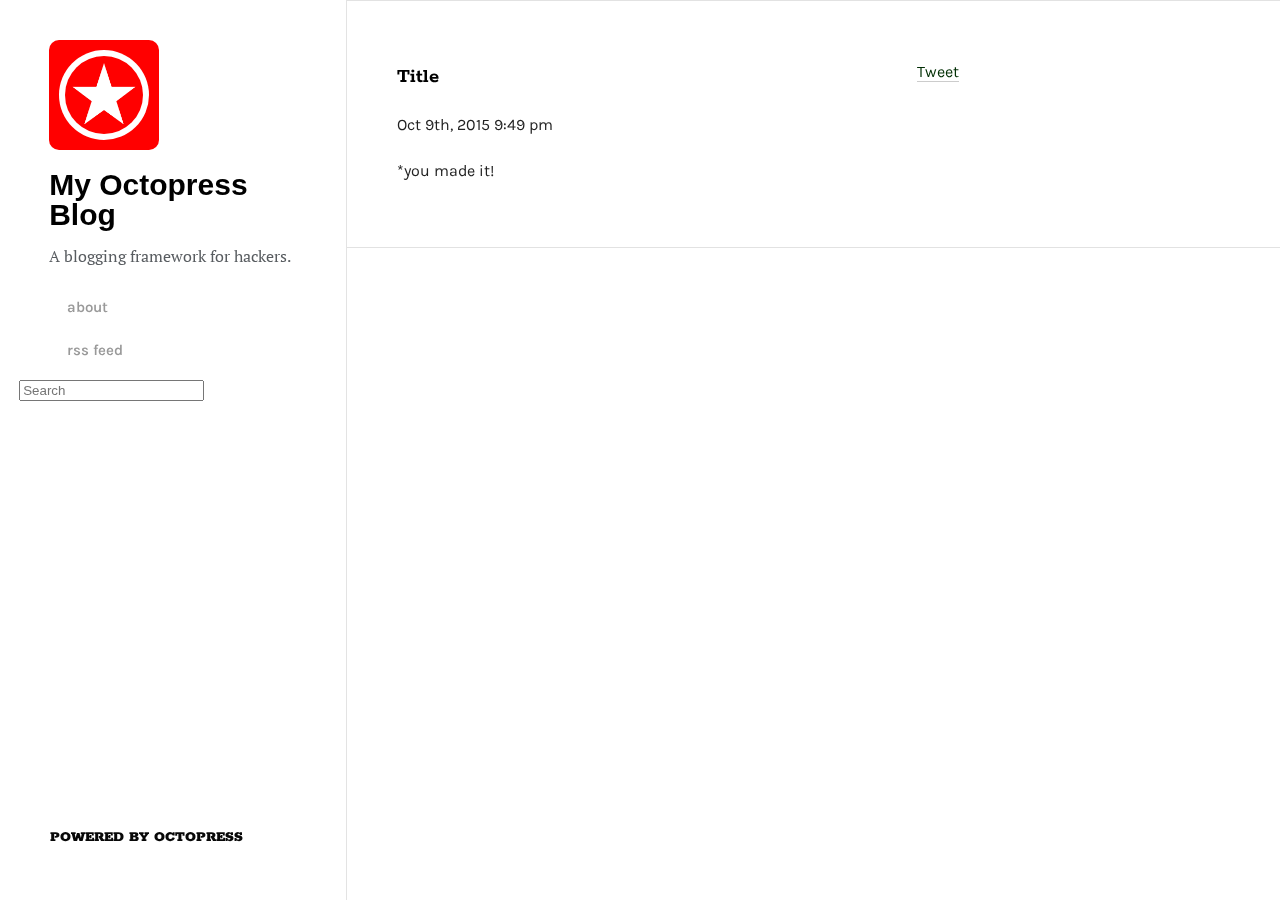
<file: blog/2015/10/09/title/index.html>
<!DOCTYPE html>
<!--[if IEMobile 7 ]><html class="no-js iem7"><![endif]-->
<!--[if lt IE 9]><html class="no-js lte-ie8"><![endif]-->
<!--[if (gt IE 8)|(gt IEMobile 7)|!(IEMobile)|!(IE)]><!--><html class="no-js" lang="en"><!--<![endif]-->
<head>
  <meta charset="utf-8">
  <title>title - My Octopress Blog</title>
  <meta name="author" content="Your Name">

  
  <meta name="description" content=" Tweet Title Oct 9th, 2015 9:49 pm *you made it! ">
  

  <!-- http://t.co/dKP3o1e -->
  <meta name="HandheldFriendly" content="True">
  <meta name="MobileOptimized" content="320">
  <meta name="viewport" content="width=device-width, initial-scale=1">

  
  <link rel="canonical" href="http://mikekuroe.github.io/blog/2015/10/09/title/">
  <link href="/favicon.png" rel="icon">
  <link href="/stylesheets/screen.css" media="screen, projection" rel="stylesheet" type="text/css">
  <script src="/javascripts/modernizr-2.0.js"></script>
  <script src="/javascripts/ender.js"></script>
  <script src="/javascripts/octopress.js" type="text/javascript"></script>
  <link href="/atom.xml" rel="alternate" title="My Octopress Blog" type="application/atom+xml">
  <!--Fonts from Google"s Web font directory at http://google.com/webfonts -->
<link href="http://fonts.googleapis.com/css?family=PT+Serif:regular,italic,bold,bolditalic" rel="stylesheet" type="text/css">
<link href="http://fonts.googleapis.com/css?family=PT+Sans:regular,italic,bold,bolditalic" rel="stylesheet" type="text/css">

  

</head>

<body >
  <header role="banner" id="sidebar">
    <!-- Logo -->
<aside id="logo" class="clearfix">
  <div class="clearfix">
    <a href="/">My Octopress Blog</a>
  </div>
</aside>

<ul id="menu">

  <li class="title">
    <h1 id="title"><a href="/">My Octopress Blog</a></h1>
  </li>


  <li class="subtitle">
    <h2 id="subtitle">A blogging framework for hackers.</h2>
  </li>

  <li class="link">
    <a href="/about/">about</a>
  </li>


  <li class="link rss">
    <a href="/atom.xml">rss feed</a>
  </li>
</ul>


<form action="https://www.google.com/search" method="get">
  <fieldset role="search">
    <input type="hidden" name="q" value="site:mikekuroe.github.io" />
    <input class="search" type="text" name="q" results="0" placeholder="Search"/>
  </fieldset>
</form>


<!-- Octopress Love -->
<aside id="octopress_linkback">
  <a href="http://octopress.org/">
    <span class="unicode_square">
      <span class="unicode_circle">
        &nbsp;
      </span>
    </span>
    <span class="octopress">Powered by Octopress</span>
  </a>
</aside>

  </header>
  <section id="main">
    <article class="post">
  <div class="sharing-box">
  
  <a href="http://twitter.com/share" class="twitter-share-button" data-url="http://mikekuroe.github.io/blog/2015/10/09/title/" data-via="" data-counturl="http://mikekuroe.github.io/blog/2015/10/09/title/" data-size="large">Tweet</a>
  
  
  
</div>

  
  <header>
    
      <h2 class="entry-title">Title</h2>
    
    
      <p class="meta">
        




<time class='entry-date' datetime='2015-10-09T21:49:09+09:00'><span class='date'><span class='date-month'>Oct</span> <span class='date-day'>9</span><span class='date-suffix'>th</span>, <span class='date-year'>2015</span></span> <span class='time'>9:49 pm</span></time>
		


        
      </p>
    
  </header>


<p>*you made it!</p>



</article>


    <nav role="navigation" id="pagination">

</nav>
  </section>
  

  







  <script type="text/javascript">
    (function(){
      var twitterWidgets = document.createElement('script');
      twitterWidgets.type = 'text/javascript';
      twitterWidgets.async = true;
      twitterWidgets.src = 'http://platform.twitter.com/widgets.js';
      document.getElementsByTagName('head')[0].appendChild(twitterWidgets);
    })();
  </script>




</body>
</html>
</file>
<file: stylesheets/screen.css>
@import url(http://fonts.googleapis.com/css?family=Rokkitt|Karla);html,body,div,span,applet,object,iframe,h1,h2,h3,h4,h5,h6,p,blockquote,pre,a,abbr,acronym,address,big,cite,code,del,dfn,em,img,ins,kbd,q,s,samp,small,strike,strong,sub,sup,tt,var,b,u,i,center,dl,dt,dd,ol,ul,li,fieldset,form,label,legend,table,caption,tbody,tfoot,thead,tr,th,td,article,aside,canvas,details,embed,figure,figcaption,footer,header,hgroup,menu,nav,output,ruby,section,summary,time,mark,audio,video{margin:0;padding:0;border:0;font:inherit;font-size:100%;vertical-align:baseline}html{line-height:1}ol,ul{list-style:none}table{border-collapse:collapse;border-spacing:0}caption,th,td{text-align:left;font-weight:normal;vertical-align:middle}q,blockquote{quotes:none}q:before,q:after,blockquote:before,blockquote:after{content:"";content:none}a img{border:none}article,aside,details,figcaption,figure,footer,header,hgroup,main,menu,nav,section,summary{display:block}article,aside,details,figcaption,figure,footer,header,hgroup,main,menu,nav,section,summary{display:block}.clearfix:before,.clearfix:after{content:" ";display:table}.clearfix:after{clear:both}.clearfix{*zoom:1}body{background-color:#fff}h1{font-size:22px;font-weight:bold}h2{font-size:20px;font-weight:600;margin-top:20px}a,a:visited{color:#080808;text-decoration:none;outline:0}li{line-height:18px;margin-bottom:12px}ul{display:block;list-style-type:none}aside#logo{background-color:red}aside#logo div{background-color:white}aside#logo div a{border-radius:50%;-moz-border-radius:50%;-webkit-border-radius:50%;background:red url(/images/star_large.png) center center no-repeat;background-size:100% 100%}ul#menu a{color:#999}#octopress_linkback{background-color:rgba(255,255,255,0.7)}article a:link,article a:visited,article a:hover,article a:active{text-decoration:none;border-bottom:1px solid #CCC;border-bottom:1px solid #CCC;color:#002e03}article h2{color:black;text-decoration:none;font-family:"Rokkitt", serif;font-size:22px;line-height:32px;font-weight:700;-webkit-font-smoothing:antialiased}article h2 a:link,article h2 a:hover,article h2 a:visited,article h2 a:active{color:black;text-decoration:none;border-bottom:1px solid #CCC;font-family:"Rokkitt", serif;font-size:22px;line-height:32px;font-weight:700;-webkit-font-smoothing:antialiased}.heading,body>header h1,h1,h2,h3,h4,h5,h6{font-family:"PT Serif","Georgia","Helvetica Neue",Arial,sans-serif}.sans,body,html .gist .gist-file .gist-meta{font-family:"Karla","Helvetica Neue",Arial,sans-serif}.serif{font-family:"PT Serif",Georgia,Times,"Times New Roman",serif}.mono,pre,code,tt,p code,li code{font-family:Menlo,Monaco,"Andale Mono","lucida console","Courier New",monospace}body>header h1{font-size:2.2em;font-family:"PT Serif","Georgia","Helvetica Neue",Arial,sans-serif;font-weight:normal;line-height:1.2em;margin-bottom:0.6667em}body>header h2{font-family:"PT Serif","Georgia","Helvetica Neue",Arial,sans-serif}body{line-height:1.5em;color:#222}h1{font-size:2.2em;line-height:1.2em}@media only screen and (min-width: 992px){body{font-size:1.15em}h1{font-size:2.6em;line-height:1.2em}}h1,h2,h3,h4,h5,h6{text-rendering:optimizelegibility;margin-bottom:1em;font-weight:bold}h2,section h1{font-size:1.5em}h3,section h2,section section h1{font-size:1.3em}h4,section h3,section section h2,section section section h1{font-size:1em}h5,section h4,section section h3{font-size:.9em}h6,section h5,section section h4,section section section h3{font-size:.8em}p,blockquote,ul,ol{margin-bottom:1.5em}ul{list-style-type:disc}ul ul{list-style-type:circle;margin-bottom:0px}ul ul ul{list-style-type:square;margin-bottom:0px}ol{list-style-type:decimal}ol ol{list-style-type:lower-alpha;margin-bottom:0px}ol ol ol{list-style-type:lower-roman;margin-bottom:0px}ul,ul ul,ul ol,ol,ol ul,ol ol{margin-left:1.3em}strong{font-weight:bold}em{font-style:italic}sup,sub{font-size:0.8em;position:relative;display:inline-block}sup{top:-.5em}sub{bottom:-.5em}q{font-style:italic}q:before{content:"\201C"}q:after{content:"\201D"}em,dfn{font-style:italic}strong,dfn{font-weight:bold}del,s{text-decoration:line-through}abbr,acronym{border-bottom:1px dotted;cursor:help}sub,sup{line-height:0}hr{margin-bottom:0.2em}small{font-size:.8em}big{font-size:1.2em}blockquote{font-style:italic;position:relative;font-size:1.2em;line-height:1.5em;padding-left:1em;border-left:4px solid rgba(170,170,170,0.5)}blockquote cite{font-style:italic}blockquote cite a{color:#aaa !important;word-wrap:break-word}blockquote cite:before{content:'\2014';padding-right:.3em;padding-left:.3em;color:#aaa}@media only screen and (min-width: 992px){blockquote{padding-left:1.5em;border-left-width:4px}}.pullquote-right:before,.pullquote-left:before{padding:0;border:none;content:attr(data-pullquote);float:right;width:45%;margin:.5em 0 1em 1.5em;position:relative;top:7px;font-size:1.4em;line-height:1.45em}.pullquote-left:before{float:left;margin:.5em 1.5em 1em 0}.force-wrap{white-space:-moz-pre-wrap;white-space:-pre-wrap;white-space:-o-pre-wrap;white-space:pre-wrap;word-wrap:break-word}body{min-width:895px;font-size:1em;line-height:1.4}#sidebar{width:27%;padding-left:1.5%;min-width:240px;position:fixed;min-height:100%;z-index:1}aside#logo{position:relative;display:block;width:110px;height:110px;border-radius:10px;-moz-border-radius:10px;-webkit-border-radius:10px;margin-left:30px;margin-top:40px}aside#logo div{border-radius:50%;-moz-border-radius:50%;-webkit-border-radius:50%;width:90px;height:90px;text-indent:-9999px;margin:0 auto;margin-top:10px;clear:both}aside#logo div a{display:block;clear:both;width:78px;height:78px;margin:0 auto;margin-top:6px}ul#menu{clear:both;margin:0;padding:0;margin-left:30px;width:75%}ul#menu li{display:block;clear:both;margin:0;padding:0;margin-bottom:15px}ul#menu a{display:inline-block;font-size:15px;line-height:14px;z-index:999;padding:7px;padding-left:33px;padding-right:12px;margin-left:-15px;font-weight:600;position:relative}ul#menu li.title{margin-bottom:0}ul#menu li.subtitle{margin-top:0}header#sidebar h1#title{font-weight:bold;margin-top:20px;margin-bottom:15px}#octopress_linkback{position:fixed;left:30px;bottom:30px;font-size:15px;letter-spacing:0;text-transform:uppercase;font-family:"Rokkitt",serif;font-weight:900;line-height:15px;padding:10px;height:30px;z-index:9999;border-radius:5px}#main{border-left:1px solid #e3e3e3;margin-left:27%;min-height:900px;min-width:658px;position:relative;z-index:9999}header#sidebar h1#title a{font-family:sans-serif;font-weight:900;font-size:30px;line-height:30px;border:none;padding:0;display:block;color:black;margin-left:0}header#sidebar h2#subtitle{font-weight:300;font-size:16px;line-height:23px;color:#585C60;-webkit-font-smoothing:antialiased;max-width:none;margin-top:5px;margin-bottom:25px}@media only screen and (min-width: 1300px){#sidebar{margin-left:0;padding-left:2%}aside#logo{width:165px;height:165px}aside#logo div{width:135px;height:135px;margin-top:15px}aside#logo div a{width:117px;height:117px;margin-top:9px}ul#menu{max-width:300px;width:65%}header#sidebar h1#title a{font-size:35px;line-height:35px}header#sidebar h2#subtitle{font-size:20px;line-height:25px}}@media only screen and (max-height: 650px){#sidebar{position:absolute}#octopress_linkback{top:700px;position:absolute}}@media only screen and (max-width: 630px), (device-height: 1024px) and (device-width: 768px) and (orientation: portrait){body{min-width:0}#sidebar{position:relative;width:100%;text-align:center;margin:0;padding:0}aside#logo{margin:0 auto;position:relative;left:auto;right:auto;margin-top:20px;margin-bottom:0}ul#menu{width:auto;margin:0 auto;padding:0;text-align:center}ul#menu li.link{display:inline-block;float:none;width:auto;clear:none;margin:0;margin-bottom:5px}ul#menu li.rss{display:none}section#main{margin:0;border:none;width:100%;min-width:0;margin-top:15px;overflow:hidden}section#main article{width:auto;padding-left:0;padding-top:30px;padding-bottom:30px;overflow:hidden}article p,article h2,article h1,article h3,article h4,article h5,article h6{padding-right:10px;padding-left:15px}section#main article h2{margin-top:0}article.post{width:auto;padding-left:0;padding-top:30px;padding-bottom:15px;overflow:hidden}article.post figure{padding-right:10px;padding-left:15px;width:90%}aside#octopress_linkback{display:none}}article.post{width:auto;position:relative;padding-left:50px;padding-top:40px;padding-bottom:40px;border-top:1px solid #E2E2E2;min-height:130px}section.comments{width:auto;position:relative;padding-left:50px;overflow-x:hidden}article.post h2,article.post p{max-width:500px}article.post figure{max-width:500px}h2.entry-title a.anchor{font-size:0.9em;margin-left:5px;border-bottom:0}nav#pagination{padding:40px;border-top:1px solid #E2E2E2;padding-bottom:100px}nav#pagination span.next a,nav#pagination span.prev a{padding:10px;padding-left:20px;padding-right:20px;border-radius:30px;-moz-border-radius:30px;-webkit-border-radius:30px;font-weight:700;text-transform:uppercase;border:3px solid}nav#pagination span.prev{display:block;float:left}nav#pagination span.next{display:block;float:right}p.meta+.sharing-box{padding-top:1em;padding-left:0}div.sharing-box{width:100px;position:absolute;left:570px;top:60px}#fb-root{display:none}.highlight,html .gist .gist-file .gist-syntax .gist-highlight{border:1px solid #05232b !important}.highlight table td.code,html .gist .gist-file .gist-syntax .gist-highlight table td.code{width:100%}.highlight .line-numbers,html .gist .gist-file .gist-syntax .gist-highlight .line-numbers{text-align:right;font-size:13px;line-height:1.45em;background:#073642 url('/images/noise.png?1444395570') top left !important;border-right:1px solid #00232c !important;-moz-box-shadow:#083e4b -1px 0 inset;-webkit-box-shadow:#083e4b -1px 0 inset;box-shadow:#083e4b -1px 0 inset;text-shadow:#021014 0 -1px;padding:.8em !important;-moz-border-radius:0;-webkit-border-radius:0;border-radius:0}.highlight .line-numbers span,html .gist .gist-file .gist-syntax .gist-highlight .line-numbers span{color:#586e75 !important}figure.code,.gist-file,pre{-moz-box-shadow:rgba(0,0,0,0.06) 0 0 10px;-webkit-box-shadow:rgba(0,0,0,0.06) 0 0 10px;box-shadow:rgba(0,0,0,0.06) 0 0 10px}figure.code .highlight pre,.gist-file .highlight pre,pre .highlight pre{-moz-box-shadow:none;-webkit-box-shadow:none;box-shadow:none}html .gist .gist-file{margin-bottom:1.8em;position:relative;border:none;padding-top:26px !important}html .gist .gist-file .gist-syntax{border-bottom:0 !important;background:none !important}html .gist .gist-file .gist-syntax .gist-highlight{background:#002b36 !important}html .gist .gist-file .gist-meta{padding:.6em 0.8em;border:1px solid #083e4b !important;color:#586e75;font-size:.7em !important;background:#073642 url('/images/noise.png?1444395570') top left;line-height:1.5em}html .gist .gist-file .gist-meta a{color:#76888b !important;text-decoration:none}html .gist .gist-file .gist-meta a:hover,html .gist .gist-file .gist-meta a:focus{text-decoration:underline}html .gist .gist-file .gist-meta a:hover{color:#93a1a1 !important}html .gist .gist-file .gist-meta a[href*='#file']{position:absolute;top:0;left:0;right:-10px;color:#474747 !important}html .gist .gist-file .gist-meta a[href*='#file']:hover{color:#080808 !important}html .gist .gist-file .gist-meta a[href*=raw]{top:.4em}pre{background:#002b36 url('/images/noise.png?1444395570') top left;-moz-border-radius:0.4em;-webkit-border-radius:0.4em;border-radius:0.4em;border:1px solid #05232b;line-height:1.45em;font-size:13px;margin-bottom:2.1em;padding:.8em 1em;color:#93a1a1;overflow:auto}h3.filename+pre{-moz-border-radius-topleft:0px;-webkit-border-top-left-radius:0px;border-top-left-radius:0px;-moz-border-radius-topright:0px;-webkit-border-top-right-radius:0px;border-top-right-radius:0px}p code,li code{display:inline-block;white-space:no-wrap;background:#fff;font-size:.8em;line-height:1.5em;color:#555;border:1px solid #ddd;-moz-border-radius:0.4em;-webkit-border-radius:0.4em;border-radius:0.4em;padding:0 .3em;margin:-1px 0}p pre code,li pre code{font-size:1em !important;background:none;border:none}.pre-code,html .gist .gist-file .gist-syntax .gist-highlight pre,.highlight code{font-family:Menlo,Monaco,"Andale Mono","lucida console","Courier New",monospace !important;overflow:scroll;overflow-y:hidden;display:block;padding:.8em !important;overflow-x:auto;line-height:1.45em;background:#002b36 url('/images/noise.png?1444395570') top left !important;color:#93a1a1 !important}.pre-code *::-moz-selection,html .gist .gist-file .gist-syntax .gist-highlight pre *::-moz-selection,.highlight code *::-moz-selection{background:#386774;color:inherit;text-shadow:#002b36 0 1px}.pre-code *::-webkit-selection,html .gist .gist-file .gist-syntax .gist-highlight pre *::-webkit-selection,.highlight code *::-webkit-selection{background:#386774;color:inherit;text-shadow:#002b36 0 1px}.pre-code *::selection,html .gist .gist-file .gist-syntax .gist-highlight pre *::selection,.highlight code *::selection{background:#386774;color:inherit;text-shadow:#002b36 0 1px}.pre-code span,html .gist .gist-file .gist-syntax .gist-highlight pre span,.highlight code span{color:#93a1a1 !important}.pre-code span,html .gist .gist-file .gist-syntax .gist-highlight pre span,.highlight code span{font-style:normal !important;font-weight:normal !important}.pre-code .c,html .gist .gist-file .gist-syntax .gist-highlight pre .c,.highlight code .c{color:#586e75 !important;font-style:italic !important}.pre-code .cm,html .gist .gist-file .gist-syntax .gist-highlight pre .cm,.highlight code .cm{color:#586e75 !important;font-style:italic !important}.pre-code .cp,html .gist .gist-file .gist-syntax .gist-highlight pre .cp,.highlight code .cp{color:#586e75 !important;font-style:italic !important}.pre-code .c1,html .gist .gist-file .gist-syntax .gist-highlight pre .c1,.highlight code .c1{color:#586e75 !important;font-style:italic !important}.pre-code .cs,html .gist .gist-file .gist-syntax .gist-highlight pre .cs,.highlight code .cs{color:#586e75 !important;font-weight:bold !important;font-style:italic !important}.pre-code .err,html .gist .gist-file .gist-syntax .gist-highlight pre .err,.highlight code .err{color:#dc322f !important;background:none !important}.pre-code .k,html .gist .gist-file .gist-syntax .gist-highlight pre .k,.highlight code .k{color:#cb4b16 !important}.pre-code .o,html .gist .gist-file .gist-syntax .gist-highlight pre .o,.highlight code .o{color:#93a1a1 !important;font-weight:bold !important}.pre-code .p,html .gist .gist-file .gist-syntax .gist-highlight pre .p,.highlight code .p{color:#93a1a1 !important}.pre-code .ow,html .gist .gist-file .gist-syntax .gist-highlight pre .ow,.highlight code .ow{color:#2aa198 !important;font-weight:bold !important}.pre-code .gd,html .gist .gist-file .gist-syntax .gist-highlight pre .gd,.highlight code .gd{color:#93a1a1 !important;background-color:#372d34 !important;display:inline-block}.pre-code .gd .x,html .gist .gist-file .gist-syntax .gist-highlight pre .gd .x,.highlight code .gd .x{color:#93a1a1 !important;background-color:#4d2d34 !important;display:inline-block}.pre-code .ge,html .gist .gist-file .gist-syntax .gist-highlight pre .ge,.highlight code .ge{color:#93a1a1 !important;font-style:italic !important}.pre-code .gh,html .gist .gist-file .gist-syntax .gist-highlight pre .gh,.highlight code .gh{color:#586e75 !important}.pre-code .gi,html .gist .gist-file .gist-syntax .gist-highlight pre .gi,.highlight code .gi{color:#93a1a1 !important;background-color:#1b412b !important;display:inline-block}.pre-code .gi .x,html .gist .gist-file .gist-syntax .gist-highlight pre .gi .x,.highlight code .gi .x{color:#93a1a1 !important;background-color:#355720 !important;display:inline-block}.pre-code .gs,html .gist .gist-file .gist-syntax .gist-highlight pre .gs,.highlight code .gs{color:#93a1a1 !important;font-weight:bold !important}.pre-code .gu,html .gist .gist-file .gist-syntax .gist-highlight pre .gu,.highlight code .gu{color:#6c71c4 !important}.pre-code .kc,html .gist .gist-file .gist-syntax .gist-highlight pre .kc,.highlight code .kc{color:#859900 !important;font-weight:bold !important}.pre-code .kd,html .gist .gist-file .gist-syntax .gist-highlight pre .kd,.highlight code .kd{color:#268bd2 !important}.pre-code .kp,html .gist .gist-file .gist-syntax .gist-highlight pre .kp,.highlight code .kp{color:#cb4b16 !important;font-weight:bold !important}.pre-code .kr,html .gist .gist-file .gist-syntax .gist-highlight pre .kr,.highlight code .kr{color:#d33682 !important;font-weight:bold !important}.pre-code .kt,html .gist .gist-file .gist-syntax .gist-highlight pre .kt,.highlight code .kt{color:#2aa198 !important}.pre-code .n,html .gist .gist-file .gist-syntax .gist-highlight pre .n,.highlight code .n{color:#268bd2 !important}.pre-code .na,html .gist .gist-file .gist-syntax .gist-highlight pre .na,.highlight code .na{color:#268bd2 !important}.pre-code .nb,html .gist .gist-file .gist-syntax .gist-highlight pre .nb,.highlight code .nb{color:#859900 !important}.pre-code .nc,html .gist .gist-file .gist-syntax .gist-highlight pre .nc,.highlight code .nc{color:#d33682 !important}.pre-code .no,html .gist .gist-file .gist-syntax .gist-highlight pre .no,.highlight code .no{color:#b58900 !important}.pre-code .nl,html .gist .gist-file .gist-syntax .gist-highlight pre .nl,.highlight code .nl{color:#859900 !important}.pre-code .ne,html .gist .gist-file .gist-syntax .gist-highlight pre .ne,.highlight code .ne{color:#268bd2 !important;font-weight:bold !important}.pre-code .nf,html .gist .gist-file .gist-syntax .gist-highlight pre .nf,.highlight code .nf{color:#268bd2 !important;font-weight:bold !important}.pre-code .nn,html .gist .gist-file .gist-syntax .gist-highlight pre .nn,.highlight code .nn{color:#b58900 !important}.pre-code .nt,html .gist .gist-file .gist-syntax .gist-highlight pre .nt,.highlight code .nt{color:#268bd2 !important;font-weight:bold !important}.pre-code .nx,html .gist .gist-file .gist-syntax .gist-highlight pre .nx,.highlight code .nx{color:#b58900 !important}.pre-code .vg,html .gist .gist-file .gist-syntax .gist-highlight pre .vg,.highlight code .vg{color:#268bd2 !important}.pre-code .vi,html .gist .gist-file .gist-syntax .gist-highlight pre .vi,.highlight code .vi{color:#268bd2 !important}.pre-code .nv,html .gist .gist-file .gist-syntax .gist-highlight pre .nv,.highlight code .nv{color:#268bd2 !important}.pre-code .mf,html .gist .gist-file .gist-syntax .gist-highlight pre .mf,.highlight code .mf{color:#2aa198 !important}.pre-code .m,html .gist .gist-file .gist-syntax .gist-highlight pre .m,.highlight code .m{color:#2aa198 !important}.pre-code .mh,html .gist .gist-file .gist-syntax .gist-highlight pre .mh,.highlight code .mh{color:#2aa198 !important}.pre-code .mi,html .gist .gist-file .gist-syntax .gist-highlight pre .mi,.highlight code .mi{color:#2aa198 !important}.pre-code .s,html .gist .gist-file .gist-syntax .gist-highlight pre .s,.highlight code .s{color:#2aa198 !important}.pre-code .sd,html .gist .gist-file .gist-syntax .gist-highlight pre .sd,.highlight code .sd{color:#2aa198 !important}.pre-code .s2,html .gist .gist-file .gist-syntax .gist-highlight pre .s2,.highlight code .s2{color:#2aa198 !important}.pre-code .se,html .gist .gist-file .gist-syntax .gist-highlight pre .se,.highlight code .se{color:#dc322f !important}.pre-code .si,html .gist .gist-file .gist-syntax .gist-highlight pre .si,.highlight code .si{color:#268bd2 !important}.pre-code .sr,html .gist .gist-file .gist-syntax .gist-highlight pre .sr,.highlight code .sr{color:#2aa198 !important}.pre-code .s1,html .gist .gist-file .gist-syntax .gist-highlight pre .s1,.highlight code .s1{color:#2aa198 !important}.pre-code div .gd,html .gist .gist-file .gist-syntax .gist-highlight pre div .gd,.highlight code div .gd,.pre-code div .gd .x,html .gist .gist-file .gist-syntax .gist-highlight pre div .gd .x,.highlight code div .gd .x,.pre-code div .gi,html .gist .gist-file .gist-syntax .gist-highlight pre div .gi,.highlight code div .gi,.pre-code div .gi .x,html .gist .gist-file .gist-syntax .gist-highlight pre div .gi .x,.highlight code div .gi .x{display:inline-block;width:100%}.highlight,.gist-highlight{margin-bottom:1.8em;background:#002b36;overflow-y:hidden;overflow-x:auto}.highlight pre,.gist-highlight pre{background:none;-moz-border-radius:none;-webkit-border-radius:none;border-radius:none;border:none;padding:0;margin-bottom:0}pre::-webkit-scrollbar,.highlight::-webkit-scrollbar,.gist-highlight::-webkit-scrollbar{height:.5em;background:rgba(255,255,255,0.15)}pre::-webkit-scrollbar-thumb:horizontal,.highlight::-webkit-scrollbar-thumb:horizontal,.gist-highlight::-webkit-scrollbar-thumb:horizontal{background:rgba(255,255,255,0.2);-webkit-border-radius:4px;border-radius:4px}.highlight code{background:#000}figure.code{background:none;padding:0;border:0;margin-bottom:1.5em}figure.code pre{margin-bottom:0}figure.code figcaption{position:relative}figure.code .highlight{margin-bottom:0}.code-title,html .gist .gist-file .gist-meta a[href*='#file'],h3.filename,figure.code figcaption{text-align:center;font-size:13px;line-height:2em;text-shadow:#cbcccc 0 1px 0;color:#474747;font-weight:normal;margin-bottom:0;-moz-border-radius-topleft:5px;-webkit-border-top-left-radius:5px;border-top-left-radius:5px;-moz-border-radius-topright:5px;-webkit-border-top-right-radius:5px;border-top-right-radius:5px;font-family:"Helvetica Neue", Arial, "Lucida Grande", "Lucida Sans Unicode", Lucida, sans-serif;background:#aaa url('/images/code_bg.png?1444395570') top repeat-x;border:1px solid #565656;border-top-color:#cbcbcb;border-left-color:#a5a5a5;border-right-color:#a5a5a5;border-bottom:0}.download-source,html .gist .gist-file .gist-meta a[href*=raw],figure.code figcaption a{position:absolute;right:.8em;text-decoration:none;color:#666 !important;z-index:1;font-size:13px;text-shadow:#cbcccc 0 1px 0;padding-left:3em}.download-source:hover,html .gist .gist-file .gist-meta a[href*=raw]:hover,figure.code figcaption a:hover,.download-source:focus,html .gist .gist-file .gist-meta a[href*=raw]:focus,figure.code figcaption a:focus{text-decoration:underline}
</file>
